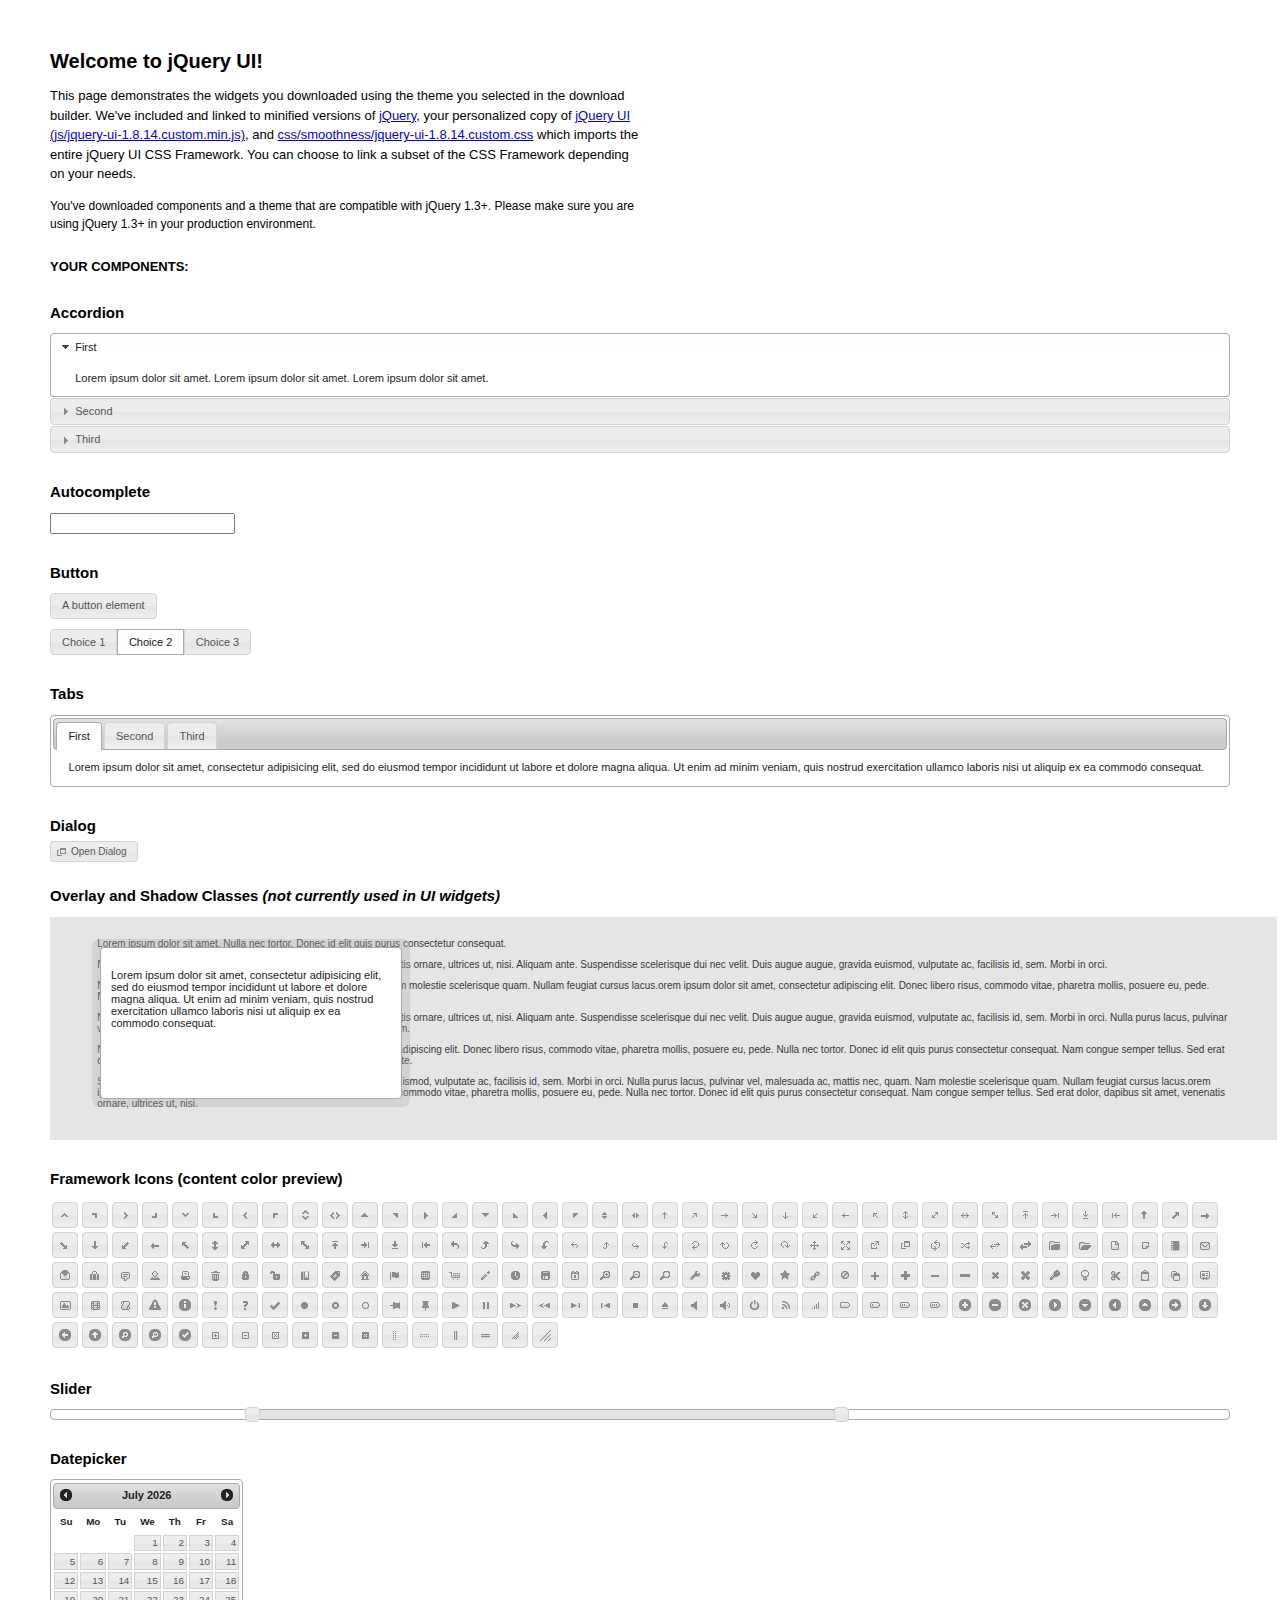
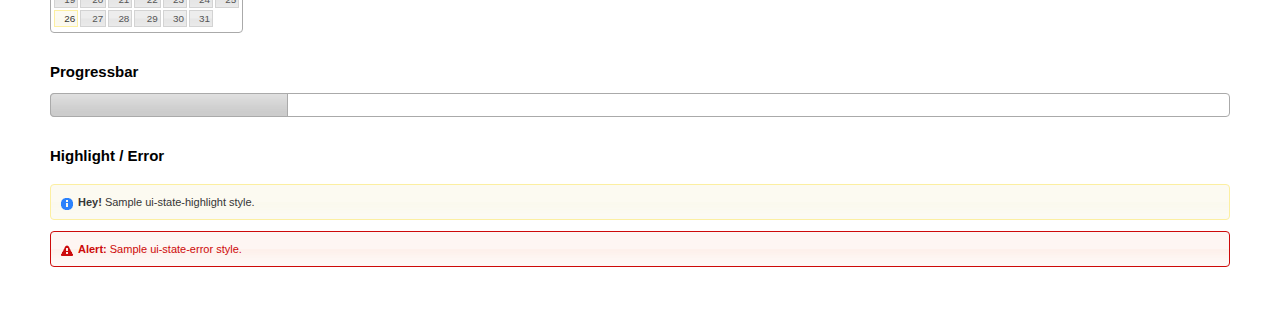
<file: static/jquery-ui/index.html>
<!DOCTYPE html>
<html>
	<head>
		<meta http-equiv="Content-Type" content="text/html; charset=iso-8859-1" />
		<title>jQuery UI Example Page</title>
		<link type="text/css" href="css/smoothness/jquery-ui-1.8.14.custom.css" rel="stylesheet" />	
		<script type="text/javascript" src="js/jquery-1.5.1.min.js"></script>
		<script type="text/javascript" src="js/jquery-ui-1.8.14.custom.min.js"></script>
		<script type="text/javascript">
			$(function(){

				// Accordion
				$("#accordion").accordion({ header: "h3" });

				//Autocomplete
				$("#autocomplete").autocomplete({
					source: ["c++", "java", "php", "coldfusion", "javascript", "asp", "ruby", "python", "c", "scala", "groovy", "haskell", "perl"]
				});

				// Button
				$("#button").button();
				$("#radioset").buttonset();

				// Tabs
				$('#tabs').tabs();
	

				// Dialog			
				$('#dialog').dialog({
					autoOpen: false,
					width: 600,
					buttons: {
						"Ok": function() { 
							$(this).dialog("close"); 
						}, 
						"Cancel": function() { 
							$(this).dialog("close"); 
						} 
					}
				});
				
				// Dialog Link
				$('#dialog_link').click(function(){
					$('#dialog').dialog('open');
					return false;
				});

				// Datepicker
				$('#datepicker').datepicker({
					inline: true
				});
				
				// Slider
				$('#slider').slider({
					range: true,
					values: [17, 67]
				});
				
				// Progressbar
				$("#progressbar").progressbar({
					value: 20 
				});
				
				//hover states on the static widgets
				$('#dialog_link, ul#icons li').hover(
					function() { $(this).addClass('ui-state-hover'); }, 
					function() { $(this).removeClass('ui-state-hover'); }
				);
				
			});
		</script>
		<style type="text/css">
			/*demo page css*/
			body{ font: 62.5% "Trebuchet MS", sans-serif; margin: 50px;}
			.demoHeaders { margin-top: 2em; }
			#dialog_link {padding: .4em 1em .4em 20px;text-decoration: none;position: relative;}
			#dialog_link span.ui-icon {margin: 0 5px 0 0;position: absolute;left: .2em;top: 50%;margin-top: -8px;}
			ul#icons {margin: 0; padding: 0;}
			ul#icons li {margin: 2px; position: relative; padding: 4px 0; cursor: pointer; float: left;  list-style: none;}
			ul#icons span.ui-icon {float: left; margin: 0 4px;}
		</style>	
	</head>
	<body>
	<h1>Welcome to jQuery UI!</h1>
	<p style="font-size: 1.3em; line-height: 1.5; margin: 1em 0; width: 50%;">This page demonstrates the widgets you downloaded using the theme you selected in the download builder. We've included and linked to minified versions of <a href="js/jquery-1.5.1.min.js">jQuery</a>, your personalized copy of <a href="js/jquery-ui-1.8.14.custom.min.js">jQuery UI (js/jquery-ui-1.8.14.custom.min.js)</a>, and <a href="css/smoothness/jquery-ui-1.8.14.custom.css">css/smoothness/jquery-ui-1.8.14.custom.css</a> which imports the entire jQuery UI CSS Framework. You can choose to link a subset of the CSS Framework depending on your needs. </p>
	<p style="font-size: 1.2em; line-height: 1.5; margin: 1em 0; width: 50%;">You've downloaded components and a theme that are compatible with jQuery 1.3+. Please make sure you are using jQuery 1.3+ in your production environment.</p>	

	<p style="font-weight: bold; margin: 2em 0 1em; font-size: 1.3em;">YOUR COMPONENTS:</p>
		
		<!-- Accordion -->
		<h2 class="demoHeaders">Accordion</h2>
		<div id="accordion">
			<div>
				<h3><a href="#">First</a></h3>
				<div>Lorem ipsum dolor sit amet. Lorem ipsum dolor sit amet. Lorem ipsum dolor sit amet.</div>
			</div>
			<div>
				<h3><a href="#">Second</a></h3>
				<div>Phasellus mattis tincidunt nibh.</div>
			</div>
			<div>
				<h3><a href="#">Third</a></h3>
				<div>Nam dui erat, auctor a, dignissim quis.</div>
			</div>
		</div>

		<!-- Autocomplete -->
		<h2 class="demoHeaders">Autocomplete</h2>
		<div>
			<input id="autocomplete" style="z-index: 100; position: relative" title="type &quot;a&quot;" />
		</div>
		

		<!-- Button -->
		<h2 class="demoHeaders">Button</h2>
		<button id="button">A button element</button>
		<form style="margin-top: 1em;">
			<div id="radioset">
				<input type="radio" id="radio1" name="radio" /><label for="radio1">Choice 1</label>
				<input type="radio" id="radio2" name="radio" checked="checked" /><label for="radio2">Choice 2</label>
				<input type="radio" id="radio3" name="radio" /><label for="radio3">Choice 3</label>
			</div>
		</form>
		
	
		<!-- Tabs -->
		<h2 class="demoHeaders">Tabs</h2>
		<div id="tabs">
			<ul>
				<li><a href="#tabs-1">First</a></li>
				<li><a href="#tabs-2">Second</a></li>
				<li><a href="#tabs-3">Third</a></li>
			</ul>
			<div id="tabs-1">Lorem ipsum dolor sit amet, consectetur adipisicing elit, sed do eiusmod tempor incididunt ut labore et dolore magna aliqua. Ut enim ad minim veniam, quis nostrud exercitation ullamco laboris nisi ut aliquip ex ea commodo consequat.</div>
			<div id="tabs-2">Phasellus mattis tincidunt nibh. Cras orci urna, blandit id, pretium vel, aliquet ornare, felis. Maecenas scelerisque sem non nisl. Fusce sed lorem in enim dictum bibendum.</div>
			<div id="tabs-3">Nam dui erat, auctor a, dignissim quis, sollicitudin eu, felis. Pellentesque nisi urna, interdum eget, sagittis et, consequat vestibulum, lacus. Mauris porttitor ullamcorper augue.</div>
		</div>
	
		<!-- Dialog NOTE: Dialog is not generated by UI in this demo so it can be visually styled in themeroller-->
		<h2 class="demoHeaders">Dialog</h2>
		<p><a href="#" id="dialog_link" class="ui-state-default ui-corner-all"><span class="ui-icon ui-icon-newwin"></span>Open Dialog</a></p>
		
		
		<h2 class="demoHeaders">Overlay and Shadow Classes <em>(not currently used in UI widgets)</em></h2>
		<div style="position: relative; width: 96%; height: 200px; padding:1% 4%; overflow:hidden;" class="fakewindowcontain">
			<p>Lorem ipsum dolor sit amet,  Nulla nec tortor. Donec id elit quis purus consectetur consequat. </p><p>Nam congue semper tellus. Sed erat dolor, dapibus sit amet, venenatis ornare, ultrices ut, nisi. Aliquam ante. Suspendisse scelerisque dui nec velit. Duis augue augue, gravida euismod, vulputate ac, facilisis id, sem. Morbi in orci. </p><p>Nulla purus lacus, pulvinar vel, malesuada ac, mattis nec, quam. Nam molestie scelerisque quam. Nullam feugiat cursus lacus.orem ipsum dolor sit amet, consectetur adipiscing elit. Donec libero risus, commodo vitae, pharetra mollis, posuere eu, pede. Nulla nec tortor. Donec id elit quis purus consectetur consequat. </p><p>Nam congue semper tellus. Sed erat dolor, dapibus sit amet, venenatis ornare, ultrices ut, nisi. Aliquam ante. Suspendisse scelerisque dui nec velit. Duis augue augue, gravida euismod, vulputate ac, facilisis id, sem. Morbi in orci. Nulla purus lacus, pulvinar vel, malesuada ac, mattis nec, quam. Nam molestie scelerisque quam. </p><p>Nullam feugiat cursus lacus.orem ipsum dolor sit amet, consectetur adipiscing elit. Donec libero risus, commodo vitae, pharetra mollis, posuere eu, pede. Nulla nec tortor. Donec id elit quis purus consectetur consequat. Nam congue semper tellus. Sed erat dolor, dapibus sit amet, venenatis ornare, ultrices ut, nisi. Aliquam ante. </p><p>Suspendisse scelerisque dui nec velit. Duis augue augue, gravida euismod, vulputate ac, facilisis id, sem. Morbi in orci. Nulla purus lacus, pulvinar vel, malesuada ac, mattis nec, quam. Nam molestie scelerisque quam. Nullam feugiat cursus lacus.orem ipsum dolor sit amet, consectetur adipiscing elit. Donec libero risus, commodo vitae, pharetra mollis, posuere eu, pede. Nulla nec tortor. Donec id elit quis purus consectetur consequat. Nam congue semper tellus. Sed erat dolor, dapibus sit amet, venenatis ornare, ultrices ut, nisi. </p>
			
			<!-- ui-dialog -->
			<div class="ui-overlay"><div class="ui-widget-overlay"></div><div class="ui-widget-shadow ui-corner-all" style="width: 302px; height: 152px; position: absolute; left: 50px; top: 30px;"></div></div>
			<div style="position: absolute; width: 280px; height: 130px;left: 50px; top: 30px; padding: 10px;" class="ui-widget ui-widget-content ui-corner-all">
				<div class="ui-dialog-content ui-widget-content" style="background: none; border: 0;">
					<p>Lorem ipsum dolor sit amet, consectetur adipisicing elit, sed do eiusmod tempor incididunt ut labore et dolore magna aliqua. Ut enim ad minim veniam, quis nostrud exercitation ullamco laboris nisi ut aliquip ex ea commodo consequat.</p>
				</div>
			</div>
		
		</div>

		
		<!-- ui-dialog -->
		<div id="dialog" title="Dialog Title">
			<p>Lorem ipsum dolor sit amet, consectetur adipisicing elit, sed do eiusmod tempor incididunt ut labore et dolore magna aliqua. Ut enim ad minim veniam, quis nostrud exercitation ullamco laboris nisi ut aliquip ex ea commodo consequat.</p>
		</div>
			
				
				
		<h2 class="demoHeaders">Framework Icons (content color preview)</h2>
		<ul id="icons" class="ui-widget ui-helper-clearfix">
		
		<li class="ui-state-default ui-corner-all" title=".ui-icon-carat-1-n"><span class="ui-icon ui-icon-carat-1-n"></span></li>
		<li class="ui-state-default ui-corner-all" title=".ui-icon-carat-1-ne"><span class="ui-icon ui-icon-carat-1-ne"></span></li>
		<li class="ui-state-default ui-corner-all" title=".ui-icon-carat-1-e"><span class="ui-icon ui-icon-carat-1-e"></span></li>
		
		<li class="ui-state-default ui-corner-all" title=".ui-icon-carat-1-se"><span class="ui-icon ui-icon-carat-1-se"></span></li>
		<li class="ui-state-default ui-corner-all" title=".ui-icon-carat-1-s"><span class="ui-icon ui-icon-carat-1-s"></span></li>
		<li class="ui-state-default ui-corner-all" title=".ui-icon-carat-1-sw"><span class="ui-icon ui-icon-carat-1-sw"></span></li>
		<li class="ui-state-default ui-corner-all" title=".ui-icon-carat-1-w"><span class="ui-icon ui-icon-carat-1-w"></span></li>
		<li class="ui-state-default ui-corner-all" title=".ui-icon-carat-1-nw"><span class="ui-icon ui-icon-carat-1-nw"></span></li>
		<li class="ui-state-default ui-corner-all" title=".ui-icon-carat-2-n-s"><span class="ui-icon ui-icon-carat-2-n-s"></span></li>
		<li class="ui-state-default ui-corner-all" title=".ui-icon-carat-2-e-w"><span class="ui-icon ui-icon-carat-2-e-w"></span></li>
		<li class="ui-state-default ui-corner-all" title=".ui-icon-triangle-1-n"><span class="ui-icon ui-icon-triangle-1-n"></span></li>
		<li class="ui-state-default ui-corner-all" title=".ui-icon-triangle-1-ne"><span class="ui-icon ui-icon-triangle-1-ne"></span></li>
		
		<li class="ui-state-default ui-corner-all" title=".ui-icon-triangle-1-e"><span class="ui-icon ui-icon-triangle-1-e"></span></li>
		<li class="ui-state-default ui-corner-all" title=".ui-icon-triangle-1-se"><span class="ui-icon ui-icon-triangle-1-se"></span></li>
		<li class="ui-state-default ui-corner-all" title=".ui-icon-triangle-1-s"><span class="ui-icon ui-icon-triangle-1-s"></span></li>
		<li class="ui-state-default ui-corner-all" title=".ui-icon-triangle-1-sw"><span class="ui-icon ui-icon-triangle-1-sw"></span></li>
		<li class="ui-state-default ui-corner-all" title=".ui-icon-triangle-1-w"><span class="ui-icon ui-icon-triangle-1-w"></span></li>
		<li class="ui-state-default ui-corner-all" title=".ui-icon-triangle-1-nw"><span class="ui-icon ui-icon-triangle-1-nw"></span></li>
		<li class="ui-state-default ui-corner-all" title=".ui-icon-triangle-2-n-s"><span class="ui-icon ui-icon-triangle-2-n-s"></span></li>
		<li class="ui-state-default ui-corner-all" title=".ui-icon-triangle-2-e-w"><span class="ui-icon ui-icon-triangle-2-e-w"></span></li>
		<li class="ui-state-default ui-corner-all" title=".ui-icon-arrow-1-n"><span class="ui-icon ui-icon-arrow-1-n"></span></li>
		
		<li class="ui-state-default ui-corner-all" title=".ui-icon-arrow-1-ne"><span class="ui-icon ui-icon-arrow-1-ne"></span></li>
		<li class="ui-state-default ui-corner-all" title=".ui-icon-arrow-1-e"><span class="ui-icon ui-icon-arrow-1-e"></span></li>
		<li class="ui-state-default ui-corner-all" title=".ui-icon-arrow-1-se"><span class="ui-icon ui-icon-arrow-1-se"></span></li>
		<li class="ui-state-default ui-corner-all" title=".ui-icon-arrow-1-s"><span class="ui-icon ui-icon-arrow-1-s"></span></li>
		<li class="ui-state-default ui-corner-all" title=".ui-icon-arrow-1-sw"><span class="ui-icon ui-icon-arrow-1-sw"></span></li>
		<li class="ui-state-default ui-corner-all" title=".ui-icon-arrow-1-w"><span class="ui-icon ui-icon-arrow-1-w"></span></li>
		<li class="ui-state-default ui-corner-all" title=".ui-icon-arrow-1-nw"><span class="ui-icon ui-icon-arrow-1-nw"></span></li>
		<li class="ui-state-default ui-corner-all" title=".ui-icon-arrow-2-n-s"><span class="ui-icon ui-icon-arrow-2-n-s"></span></li>
		<li class="ui-state-default ui-corner-all" title=".ui-icon-arrow-2-ne-sw"><span class="ui-icon ui-icon-arrow-2-ne-sw"></span></li>
		
		<li class="ui-state-default ui-corner-all" title=".ui-icon-arrow-2-e-w"><span class="ui-icon ui-icon-arrow-2-e-w"></span></li>
		<li class="ui-state-default ui-corner-all" title=".ui-icon-arrow-2-se-nw"><span class="ui-icon ui-icon-arrow-2-se-nw"></span></li>
		<li class="ui-state-default ui-corner-all" title=".ui-icon-arrowstop-1-n"><span class="ui-icon ui-icon-arrowstop-1-n"></span></li>
		<li class="ui-state-default ui-corner-all" title=".ui-icon-arrowstop-1-e"><span class="ui-icon ui-icon-arrowstop-1-e"></span></li>
		<li class="ui-state-default ui-corner-all" title=".ui-icon-arrowstop-1-s"><span class="ui-icon ui-icon-arrowstop-1-s"></span></li>
		<li class="ui-state-default ui-corner-all" title=".ui-icon-arrowstop-1-w"><span class="ui-icon ui-icon-arrowstop-1-w"></span></li>
		<li class="ui-state-default ui-corner-all" title=".ui-icon-arrowthick-1-n"><span class="ui-icon ui-icon-arrowthick-1-n"></span></li>
		<li class="ui-state-default ui-corner-all" title=".ui-icon-arrowthick-1-ne"><span class="ui-icon ui-icon-arrowthick-1-ne"></span></li>
		<li class="ui-state-default ui-corner-all" title=".ui-icon-arrowthick-1-e"><span class="ui-icon ui-icon-arrowthick-1-e"></span></li>
		
		<li class="ui-state-default ui-corner-all" title=".ui-icon-arrowthick-1-se"><span class="ui-icon ui-icon-arrowthick-1-se"></span></li>
		<li class="ui-state-default ui-corner-all" title=".ui-icon-arrowthick-1-s"><span class="ui-icon ui-icon-arrowthick-1-s"></span></li>
		<li class="ui-state-default ui-corner-all" title=".ui-icon-arrowthick-1-sw"><span class="ui-icon ui-icon-arrowthick-1-sw"></span></li>
		<li class="ui-state-default ui-corner-all" title=".ui-icon-arrowthick-1-w"><span class="ui-icon ui-icon-arrowthick-1-w"></span></li>
		<li class="ui-state-default ui-corner-all" title=".ui-icon-arrowthick-1-nw"><span class="ui-icon ui-icon-arrowthick-1-nw"></span></li>
		<li class="ui-state-default ui-corner-all" title=".ui-icon-arrowthick-2-n-s"><span class="ui-icon ui-icon-arrowthick-2-n-s"></span></li>
		<li class="ui-state-default ui-corner-all" title=".ui-icon-arrowthick-2-ne-sw"><span class="ui-icon ui-icon-arrowthick-2-ne-sw"></span></li>
		<li class="ui-state-default ui-corner-all" title=".ui-icon-arrowthick-2-e-w"><span class="ui-icon ui-icon-arrowthick-2-e-w"></span></li>
		<li class="ui-state-default ui-corner-all" title=".ui-icon-arrowthick-2-se-nw"><span class="ui-icon ui-icon-arrowthick-2-se-nw"></span></li>
		
		<li class="ui-state-default ui-corner-all" title=".ui-icon-arrowthickstop-1-n"><span class="ui-icon ui-icon-arrowthickstop-1-n"></span></li>
		<li class="ui-state-default ui-corner-all" title=".ui-icon-arrowthickstop-1-e"><span class="ui-icon ui-icon-arrowthickstop-1-e"></span></li>
		<li class="ui-state-default ui-corner-all" title=".ui-icon-arrowthickstop-1-s"><span class="ui-icon ui-icon-arrowthickstop-1-s"></span></li>
		<li class="ui-state-default ui-corner-all" title=".ui-icon-arrowthickstop-1-w"><span class="ui-icon ui-icon-arrowthickstop-1-w"></span></li>
		<li class="ui-state-default ui-corner-all" title=".ui-icon-arrowreturnthick-1-w"><span class="ui-icon ui-icon-arrowreturnthick-1-w"></span></li>
		<li class="ui-state-default ui-corner-all" title=".ui-icon-arrowreturnthick-1-n"><span class="ui-icon ui-icon-arrowreturnthick-1-n"></span></li>
		<li class="ui-state-default ui-corner-all" title=".ui-icon-arrowreturnthick-1-e"><span class="ui-icon ui-icon-arrowreturnthick-1-e"></span></li>
		<li class="ui-state-default ui-corner-all" title=".ui-icon-arrowreturnthick-1-s"><span class="ui-icon ui-icon-arrowreturnthick-1-s"></span></li>
		<li class="ui-state-default ui-corner-all" title=".ui-icon-arrowreturn-1-w"><span class="ui-icon ui-icon-arrowreturn-1-w"></span></li>
		
		<li class="ui-state-default ui-corner-all" title=".ui-icon-arrowreturn-1-n"><span class="ui-icon ui-icon-arrowreturn-1-n"></span></li>
		<li class="ui-state-default ui-corner-all" title=".ui-icon-arrowreturn-1-e"><span class="ui-icon ui-icon-arrowreturn-1-e"></span></li>
		<li class="ui-state-default ui-corner-all" title=".ui-icon-arrowreturn-1-s"><span class="ui-icon ui-icon-arrowreturn-1-s"></span></li>
		<li class="ui-state-default ui-corner-all" title=".ui-icon-arrowrefresh-1-w"><span class="ui-icon ui-icon-arrowrefresh-1-w"></span></li>
		<li class="ui-state-default ui-corner-all" title=".ui-icon-arrowrefresh-1-n"><span class="ui-icon ui-icon-arrowrefresh-1-n"></span></li>
		<li class="ui-state-default ui-corner-all" title=".ui-icon-arrowrefresh-1-e"><span class="ui-icon ui-icon-arrowrefresh-1-e"></span></li>
		<li class="ui-state-default ui-corner-all" title=".ui-icon-arrowrefresh-1-s"><span class="ui-icon ui-icon-arrowrefresh-1-s"></span></li>
		<li class="ui-state-default ui-corner-all" title=".ui-icon-arrow-4"><span class="ui-icon ui-icon-arrow-4"></span></li>
		<li class="ui-state-default ui-corner-all" title=".ui-icon-arrow-4-diag"><span class="ui-icon ui-icon-arrow-4-diag"></span></li>
		
		<li class="ui-state-default ui-corner-all" title=".ui-icon-extlink"><span class="ui-icon ui-icon-extlink"></span></li>
		<li class="ui-state-default ui-corner-all" title=".ui-icon-newwin"><span class="ui-icon ui-icon-newwin"></span></li>
		<li class="ui-state-default ui-corner-all" title=".ui-icon-refresh"><span class="ui-icon ui-icon-refresh"></span></li>
		<li class="ui-state-default ui-corner-all" title=".ui-icon-shuffle"><span class="ui-icon ui-icon-shuffle"></span></li>
		<li class="ui-state-default ui-corner-all" title=".ui-icon-transfer-e-w"><span class="ui-icon ui-icon-transfer-e-w"></span></li>
		<li class="ui-state-default ui-corner-all" title=".ui-icon-transferthick-e-w"><span class="ui-icon ui-icon-transferthick-e-w"></span></li>
		<li class="ui-state-default ui-corner-all" title=".ui-icon-folder-collapsed"><span class="ui-icon ui-icon-folder-collapsed"></span></li>
		<li class="ui-state-default ui-corner-all" title=".ui-icon-folder-open"><span class="ui-icon ui-icon-folder-open"></span></li>
		<li class="ui-state-default ui-corner-all" title=".ui-icon-document"><span class="ui-icon ui-icon-document"></span></li>
		
		<li class="ui-state-default ui-corner-all" title=".ui-icon-document-b"><span class="ui-icon ui-icon-document-b"></span></li>
		<li class="ui-state-default ui-corner-all" title=".ui-icon-note"><span class="ui-icon ui-icon-note"></span></li>
		<li class="ui-state-default ui-corner-all" title=".ui-icon-mail-closed"><span class="ui-icon ui-icon-mail-closed"></span></li>
		<li class="ui-state-default ui-corner-all" title=".ui-icon-mail-open"><span class="ui-icon ui-icon-mail-open"></span></li>
		<li class="ui-state-default ui-corner-all" title=".ui-icon-suitcase"><span class="ui-icon ui-icon-suitcase"></span></li>
		<li class="ui-state-default ui-corner-all" title=".ui-icon-comment"><span class="ui-icon ui-icon-comment"></span></li>
		<li class="ui-state-default ui-corner-all" title=".ui-icon-person"><span class="ui-icon ui-icon-person"></span></li>
		<li class="ui-state-default ui-corner-all" title=".ui-icon-print"><span class="ui-icon ui-icon-print"></span></li>
		<li class="ui-state-default ui-corner-all" title=".ui-icon-trash"><span class="ui-icon ui-icon-trash"></span></li>
		
		<li class="ui-state-default ui-corner-all" title=".ui-icon-locked"><span class="ui-icon ui-icon-locked"></span></li>
		<li class="ui-state-default ui-corner-all" title=".ui-icon-unlocked"><span class="ui-icon ui-icon-unlocked"></span></li>
		<li class="ui-state-default ui-corner-all" title=".ui-icon-bookmark"><span class="ui-icon ui-icon-bookmark"></span></li>
		<li class="ui-state-default ui-corner-all" title=".ui-icon-tag"><span class="ui-icon ui-icon-tag"></span></li>
		<li class="ui-state-default ui-corner-all" title=".ui-icon-home"><span class="ui-icon ui-icon-home"></span></li>
		<li class="ui-state-default ui-corner-all" title=".ui-icon-flag"><span class="ui-icon ui-icon-flag"></span></li>
		<li class="ui-state-default ui-corner-all" title=".ui-icon-calculator"><span class="ui-icon ui-icon-calculator"></span></li>
		<li class="ui-state-default ui-corner-all" title=".ui-icon-cart"><span class="ui-icon ui-icon-cart"></span></li>
		<li class="ui-state-default ui-corner-all" title=".ui-icon-pencil"><span class="ui-icon ui-icon-pencil"></span></li>
		
		<li class="ui-state-default ui-corner-all" title=".ui-icon-clock"><span class="ui-icon ui-icon-clock"></span></li>
		<li class="ui-state-default ui-corner-all" title=".ui-icon-disk"><span class="ui-icon ui-icon-disk"></span></li>
		<li class="ui-state-default ui-corner-all" title=".ui-icon-calendar"><span class="ui-icon ui-icon-calendar"></span></li>
		<li class="ui-state-default ui-corner-all" title=".ui-icon-zoomin"><span class="ui-icon ui-icon-zoomin"></span></li>
		<li class="ui-state-default ui-corner-all" title=".ui-icon-zoomout"><span class="ui-icon ui-icon-zoomout"></span></li>
		<li class="ui-state-default ui-corner-all" title=".ui-icon-search"><span class="ui-icon ui-icon-search"></span></li>
		<li class="ui-state-default ui-corner-all" title=".ui-icon-wrench"><span class="ui-icon ui-icon-wrench"></span></li>
		<li class="ui-state-default ui-corner-all" title=".ui-icon-gear"><span class="ui-icon ui-icon-gear"></span></li>
		<li class="ui-state-default ui-corner-all" title=".ui-icon-heart"><span class="ui-icon ui-icon-heart"></span></li>
		
		<li class="ui-state-default ui-corner-all" title=".ui-icon-star"><span class="ui-icon ui-icon-star"></span></li>
		<li class="ui-state-default ui-corner-all" title=".ui-icon-link"><span class="ui-icon ui-icon-link"></span></li>
		<li class="ui-state-default ui-corner-all" title=".ui-icon-cancel"><span class="ui-icon ui-icon-cancel"></span></li>
		<li class="ui-state-default ui-corner-all" title=".ui-icon-plus"><span class="ui-icon ui-icon-plus"></span></li>
		<li class="ui-state-default ui-corner-all" title=".ui-icon-plusthick"><span class="ui-icon ui-icon-plusthick"></span></li>
		<li class="ui-state-default ui-corner-all" title=".ui-icon-minus"><span class="ui-icon ui-icon-minus"></span></li>
		<li class="ui-state-default ui-corner-all" title=".ui-icon-minusthick"><span class="ui-icon ui-icon-minusthick"></span></li>
		<li class="ui-state-default ui-corner-all" title=".ui-icon-close"><span class="ui-icon ui-icon-close"></span></li>
		<li class="ui-state-default ui-corner-all" title=".ui-icon-closethick"><span class="ui-icon ui-icon-closethick"></span></li>
		
		<li class="ui-state-default ui-corner-all" title=".ui-icon-key"><span class="ui-icon ui-icon-key"></span></li>
		<li class="ui-state-default ui-corner-all" title=".ui-icon-lightbulb"><span class="ui-icon ui-icon-lightbulb"></span></li>
		<li class="ui-state-default ui-corner-all" title=".ui-icon-scissors"><span class="ui-icon ui-icon-scissors"></span></li>
		<li class="ui-state-default ui-corner-all" title=".ui-icon-clipboard"><span class="ui-icon ui-icon-clipboard"></span></li>
		<li class="ui-state-default ui-corner-all" title=".ui-icon-copy"><span class="ui-icon ui-icon-copy"></span></li>
		<li class="ui-state-default ui-corner-all" title=".ui-icon-contact"><span class="ui-icon ui-icon-contact"></span></li>
		<li class="ui-state-default ui-corner-all" title=".ui-icon-image"><span class="ui-icon ui-icon-image"></span></li>
		<li class="ui-state-default ui-corner-all" title=".ui-icon-video"><span class="ui-icon ui-icon-video"></span></li>
		<li class="ui-state-default ui-corner-all" title=".ui-icon-script"><span class="ui-icon ui-icon-script"></span></li>
		<li class="ui-state-default ui-corner-all" title=".ui-icon-alert"><span class="ui-icon ui-icon-alert"></span></li>
		
		<li class="ui-state-default ui-corner-all" title=".ui-icon-info"><span class="ui-icon ui-icon-info"></span></li>
		<li class="ui-state-default ui-corner-all" title=".ui-icon-notice"><span class="ui-icon ui-icon-notice"></span></li>
		<li class="ui-state-default ui-corner-all" title=".ui-icon-help"><span class="ui-icon ui-icon-help"></span></li>
		<li class="ui-state-default ui-corner-all" title=".ui-icon-check"><span class="ui-icon ui-icon-check"></span></li>
		<li class="ui-state-default ui-corner-all" title=".ui-icon-bullet"><span class="ui-icon ui-icon-bullet"></span></li>
		<li class="ui-state-default ui-corner-all" title=".ui-icon-radio-off"><span class="ui-icon ui-icon-radio-off"></span></li>
		<li class="ui-state-default ui-corner-all" title=".ui-icon-radio-on"><span class="ui-icon ui-icon-radio-on"></span></li>
		<li class="ui-state-default ui-corner-all" title=".ui-icon-pin-w"><span class="ui-icon ui-icon-pin-w"></span></li>
		<li class="ui-state-default ui-corner-all" title=".ui-icon-pin-s"><span class="ui-icon ui-icon-pin-s"></span></li>
		<li class="ui-state-default ui-corner-all" title=".ui-icon-play"><span class="ui-icon ui-icon-play"></span></li>
		<li class="ui-state-default ui-corner-all" title=".ui-icon-pause"><span class="ui-icon ui-icon-pause"></span></li>
		
		<li class="ui-state-default ui-corner-all" title=".ui-icon-seek-next"><span class="ui-icon ui-icon-seek-next"></span></li>
		<li class="ui-state-default ui-corner-all" title=".ui-icon-seek-prev"><span class="ui-icon ui-icon-seek-prev"></span></li>
		<li class="ui-state-default ui-corner-all" title=".ui-icon-seek-end"><span class="ui-icon ui-icon-seek-end"></span></li>
		<li class="ui-state-default ui-corner-all" title=".ui-icon-seek-first"><span class="ui-icon ui-icon-seek-first"></span></li>
		<li class="ui-state-default ui-corner-all" title=".ui-icon-stop"><span class="ui-icon ui-icon-stop"></span></li>
		<li class="ui-state-default ui-corner-all" title=".ui-icon-eject"><span class="ui-icon ui-icon-eject"></span></li>
		<li class="ui-state-default ui-corner-all" title=".ui-icon-volume-off"><span class="ui-icon ui-icon-volume-off"></span></li>
		<li class="ui-state-default ui-corner-all" title=".ui-icon-volume-on"><span class="ui-icon ui-icon-volume-on"></span></li>
		<li class="ui-state-default ui-corner-all" title=".ui-icon-power"><span class="ui-icon ui-icon-power"></span></li>
		
		<li class="ui-state-default ui-corner-all" title=".ui-icon-signal-diag"><span class="ui-icon ui-icon-signal-diag"></span></li>
		<li class="ui-state-default ui-corner-all" title=".ui-icon-signal"><span class="ui-icon ui-icon-signal"></span></li>
		<li class="ui-state-default ui-corner-all" title=".ui-icon-battery-0"><span class="ui-icon ui-icon-battery-0"></span></li>
		<li class="ui-state-default ui-corner-all" title=".ui-icon-battery-1"><span class="ui-icon ui-icon-battery-1"></span></li>
		<li class="ui-state-default ui-corner-all" title=".ui-icon-battery-2"><span class="ui-icon ui-icon-battery-2"></span></li>
		<li class="ui-state-default ui-corner-all" title=".ui-icon-battery-3"><span class="ui-icon ui-icon-battery-3"></span></li>
		<li class="ui-state-default ui-corner-all" title=".ui-icon-circle-plus"><span class="ui-icon ui-icon-circle-plus"></span></li>
		<li class="ui-state-default ui-corner-all" title=".ui-icon-circle-minus"><span class="ui-icon ui-icon-circle-minus"></span></li>
		<li class="ui-state-default ui-corner-all" title=".ui-icon-circle-close"><span class="ui-icon ui-icon-circle-close"></span></li>
		
		<li class="ui-state-default ui-corner-all" title=".ui-icon-circle-triangle-e"><span class="ui-icon ui-icon-circle-triangle-e"></span></li>
		<li class="ui-state-default ui-corner-all" title=".ui-icon-circle-triangle-s"><span class="ui-icon ui-icon-circle-triangle-s"></span></li>
		<li class="ui-state-default ui-corner-all" title=".ui-icon-circle-triangle-w"><span class="ui-icon ui-icon-circle-triangle-w"></span></li>
		<li class="ui-state-default ui-corner-all" title=".ui-icon-circle-triangle-n"><span class="ui-icon ui-icon-circle-triangle-n"></span></li>
		<li class="ui-state-default ui-corner-all" title=".ui-icon-circle-arrow-e"><span class="ui-icon ui-icon-circle-arrow-e"></span></li>
		<li class="ui-state-default ui-corner-all" title=".ui-icon-circle-arrow-s"><span class="ui-icon ui-icon-circle-arrow-s"></span></li>
		<li class="ui-state-default ui-corner-all" title=".ui-icon-circle-arrow-w"><span class="ui-icon ui-icon-circle-arrow-w"></span></li>
		<li class="ui-state-default ui-corner-all" title=".ui-icon-circle-arrow-n"><span class="ui-icon ui-icon-circle-arrow-n"></span></li>
		<li class="ui-state-default ui-corner-all" title=".ui-icon-circle-zoomin"><span class="ui-icon ui-icon-circle-zoomin"></span></li>
		
		<li class="ui-state-default ui-corner-all" title=".ui-icon-circle-zoomout"><span class="ui-icon ui-icon-circle-zoomout"></span></li>
		<li class="ui-state-default ui-corner-all" title=".ui-icon-circle-check"><span class="ui-icon ui-icon-circle-check"></span></li>
		<li class="ui-state-default ui-corner-all" title=".ui-icon-circlesmall-plus"><span class="ui-icon ui-icon-circlesmall-plus"></span></li>
		<li class="ui-state-default ui-corner-all" title=".ui-icon-circlesmall-minus"><span class="ui-icon ui-icon-circlesmall-minus"></span></li>
		<li class="ui-state-default ui-corner-all" title=".ui-icon-circlesmall-close"><span class="ui-icon ui-icon-circlesmall-close"></span></li>
		<li class="ui-state-default ui-corner-all" title=".ui-icon-squaresmall-plus"><span class="ui-icon ui-icon-squaresmall-plus"></span></li>
		<li class="ui-state-default ui-corner-all" title=".ui-icon-squaresmall-minus"><span class="ui-icon ui-icon-squaresmall-minus"></span></li>
		<li class="ui-state-default ui-corner-all" title=".ui-icon-squaresmall-close"><span class="ui-icon ui-icon-squaresmall-close"></span></li>
		<li class="ui-state-default ui-corner-all" title=".ui-icon-grip-dotted-vertical"><span class="ui-icon ui-icon-grip-dotted-vertical"></span></li>
		
		<li class="ui-state-default ui-corner-all" title=".ui-icon-grip-dotted-horizontal"><span class="ui-icon ui-icon-grip-dotted-horizontal"></span></li>
		<li class="ui-state-default ui-corner-all" title=".ui-icon-grip-solid-vertical"><span class="ui-icon ui-icon-grip-solid-vertical"></span></li>
		<li class="ui-state-default ui-corner-all" title=".ui-icon-grip-solid-horizontal"><span class="ui-icon ui-icon-grip-solid-horizontal"></span></li>
		<li class="ui-state-default ui-corner-all" title=".ui-icon-gripsmall-diagonal-se"><span class="ui-icon ui-icon-gripsmall-diagonal-se"></span></li>
		<li class="ui-state-default ui-corner-all" title=".ui-icon-grip-diagonal-se"><span class="ui-icon ui-icon-grip-diagonal-se"></span></li>
		</ul>

	
		<!-- Slider -->
		<h2 class="demoHeaders">Slider</h2>
		<div id="slider"></div>
	
		<!-- Datepicker -->
		<h2 class="demoHeaders">Datepicker</h2>
		<div id="datepicker"></div>
	
		<!-- Progressbar -->
		<h2 class="demoHeaders">Progressbar</h2>	
		<div id="progressbar"></div>
			
		<!-- Highlight / Error -->
		<h2 class="demoHeaders">Highlight / Error</h2>
		<div class="ui-widget">
			<div class="ui-state-highlight ui-corner-all" style="margin-top: 20px; padding: 0 .7em;"> 
				<p><span class="ui-icon ui-icon-info" style="float: left; margin-right: .3em;"></span>
				<strong>Hey!</strong> Sample ui-state-highlight style.</p>
			</div>
		</div>
		<br/>
		<div class="ui-widget">
			<div class="ui-state-error ui-corner-all" style="padding: 0 .7em;"> 
				<p><span class="ui-icon ui-icon-alert" style="float: left; margin-right: .3em;"></span> 
				<strong>Alert:</strong> Sample ui-state-error style.</p>
			</div>
		</div>

	</body>
</html>
</file>
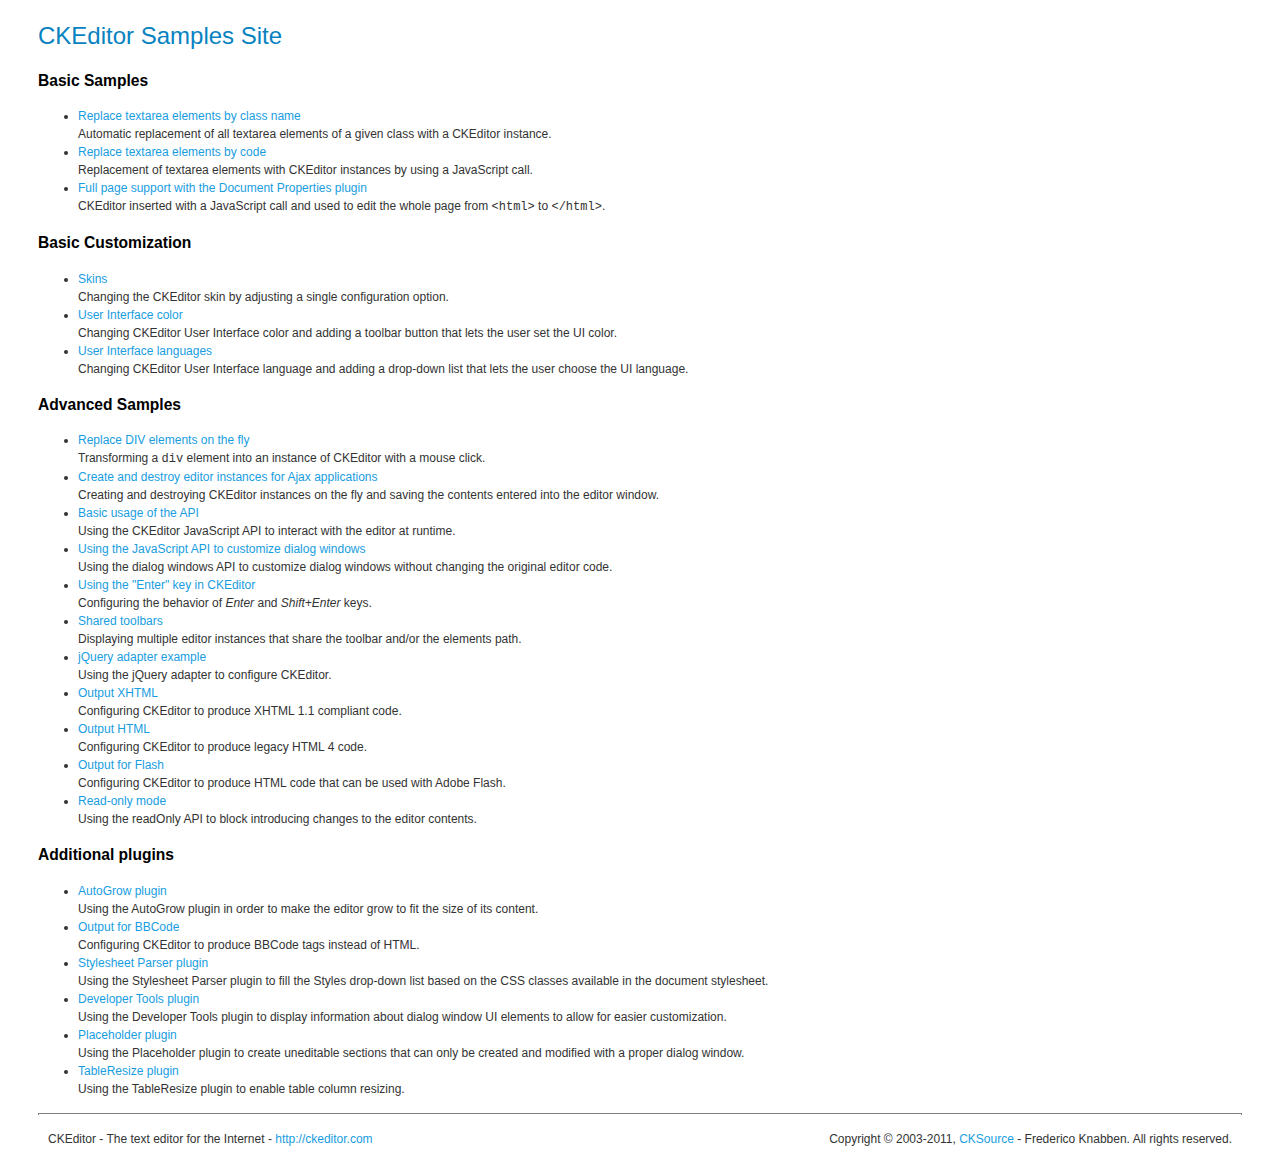
<file: static/ckeditor/_samples/index.html>
<!DOCTYPE html PUBLIC "-//W3C//DTD XHTML 1.0 Transitional//EN" "http://www.w3.org/TR/xhtml1/DTD/xhtml1-transitional.dtd">
<!--
Copyright (c) 2003-2011, CKSource - Frederico Knabben. All rights reserved.
For licensing, see LICENSE.html or http://ckeditor.com/license
-->
<html xmlns="http://www.w3.org/1999/xhtml">
<head>
	<title>CKEditor Samples</title>
	<meta content="text/html; charset=utf-8" http-equiv="content-type" />
	<link type="text/css" rel="stylesheet" href="sample.css" />
</head>
<body>
	<h1 class="samples">
		CKEditor Samples Site
	</h1>
	<h2 class="samples">
		Basic Samples
	</h2>
	<ul class="samples">
		<li>
			<a class="samples" href="replacebyclass.html">Replace textarea elements by class name</a><br />
			Automatic replacement of all textarea elements of a given class with a CKEditor instance.
		</li>
		<li><a class="samples" href="replacebycode.html">Replace textarea elements by code</a><br />
			Replacement of textarea elements with CKEditor instances by using a JavaScript call.
		</li>
		<li><a class="samples" href="fullpage.html">Full page support with the Document Properties plugin</a><br />
			CKEditor inserted with a JavaScript call and used to edit the whole page from <code>&lt;html&gt;</code> to <code>&lt;/html&gt;</code>.
		</li>
	</ul>
	<h2 class="samples">
		Basic Customization
	</h2>
	<ul class="samples">
		<li><a class="samples" href="skins.html">Skins</a><br />
			Changing the CKEditor skin by adjusting a single configuration option.
		</li>
		<li><a class="samples" href="ui_color.html">User Interface color</a><br />
			Changing CKEditor User Interface color and adding a toolbar button that lets the user set the UI color.
		</li>
		<li><a class="samples" href="ui_languages.html">User Interface languages</a><br />
			Changing CKEditor User Interface language and adding a drop-down list that lets the user choose the UI language.
		</li>
	</ul>
	<h2 class="samples">
		Advanced Samples
	</h2>
	<ul class="samples">
		<li><a class="samples" href="divreplace.html">Replace DIV elements on the fly</a><br />
			Transforming a <code>div</code> element into an instance of CKEditor with a mouse click.
		</li>
		<li><a class="samples" href="ajax.html">Create and destroy editor instances for Ajax applications</a><br />
			Creating and destroying CKEditor instances on the fly and saving the contents entered into the editor window.
		</li>
		<li><a class="samples" href="api.html">Basic usage of the API</a><br />
			Using the CKEditor JavaScript API to interact with the editor at runtime.
		</li>
		<li><a class="samples" href="api_dialog.html">Using the JavaScript API to customize dialog windows</a><br />
			Using the dialog windows API to customize dialog windows without changing the original editor code.
		</li>
		<li><a class="samples" href="enterkey.html">Using the "Enter" key in CKEditor</a><br />
			 Configuring the behavior of <em>Enter</em> and <em>Shift+Enter</em> keys.
		</li>
		<li><a class="samples" href="sharedspaces.html">Shared toolbars</a><br />
			Displaying multiple editor instances that share the toolbar and/or the elements path.
		</li>
		<li><a class="samples" href="jqueryadapter.html">jQuery adapter example</a><br />
			Using the jQuery adapter to configure CKEditor.
		</li>
		<li><a class="samples" href="output_xhtml.html">Output XHTML</a><br />
			Configuring CKEditor to produce XHTML 1.1 compliant code.
		</li>
		<li><a class="samples" href="output_html.html">Output HTML</a><br />
			Configuring CKEditor to produce legacy HTML 4 code.
		</li>
		<li><a class="samples" href="output_for_flash.html">Output for Flash</a><br />
			Configuring CKEditor to produce HTML code that can be used with Adobe Flash.
		</li>
		<li><a class="samples" href="readonly.html">Read-only mode</a><br />
			Using the readOnly API to block introducing changes to the editor contents.
		</li>
	</ul>
	<h2 class="samples">
		Additional plugins
	</h2>
	<ul class="samples">
		<li><a class="samples" href="autogrow.html">AutoGrow plugin</a><br />
			Using the AutoGrow plugin in order to make the editor grow to fit the size of its content.
		</li>
		<li><a class="samples" href="bbcode.html">Output for BBCode</a><br />
			Configuring CKEditor to produce BBCode tags instead of HTML.
		</li>
		<li><a class="samples" href="stylesheetparser.html">Stylesheet Parser plugin</a><br />
			Using the Stylesheet Parser plugin to fill the Styles drop-down list based on the CSS classes available in the document stylesheet.
		</li>
		<li><a class="samples" href="devtools.html">Developer Tools plugin</a><br />
			Using the Developer Tools plugin to display information about dialog window UI elements to allow for easier customization.
		</li>
		<li><a class="samples" href="placeholder.html">Placeholder plugin</a><br />
			Using the Placeholder plugin to create uneditable sections that can only be created and modified with a proper dialog window.
		</li>
		<li><a class="samples" href="tableresize.html">TableResize plugin</a><br />
			Using the TableResize plugin to enable table column resizing.
		</li>
	</ul>
	<div id="footer">
		<hr />
		<p>
			CKEditor - The text editor for the Internet - <a class="samples" href="http://ckeditor.com/">http://ckeditor.com</a>
		</p>
		<p id="copy">
			Copyright &copy; 2003-2011, <a class="samples" href="http://cksource.com/">CKSource</a> - Frederico Knabben. All rights reserved.
		</p>
	</div>
</body>
</html>
</file>
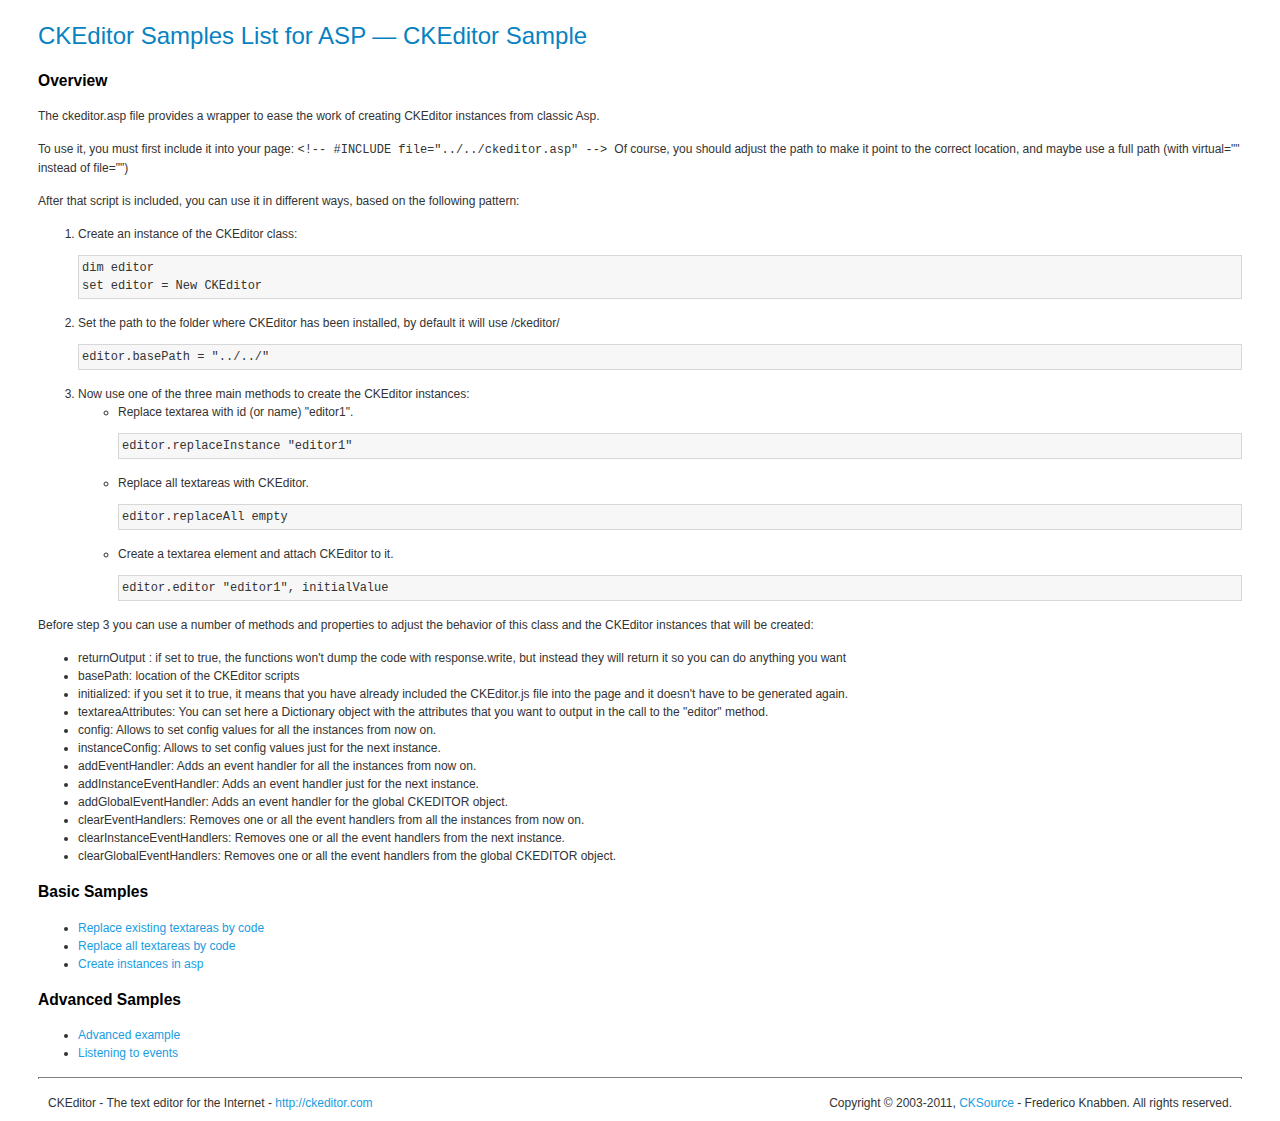
<file: static/ckeditor/_samples/asp/index.html>
<!DOCTYPE html PUBLIC "-//W3C//DTD XHTML 1.0 Transitional//EN" "http://www.w3.org/TR/xhtml1/DTD/xhtml1-transitional.dtd">
<!--
Copyright (c) 2003-2011, CKSource - Frederico Knabben. All rights reserved.
For licensing, see LICENSE.html or http://ckeditor.com/license
-->
<html xmlns="http://www.w3.org/1999/xhtml">
<head>
	<title>ASP integration Samples List &mdash; CKEditor</title>
	<link type="text/css" rel="stylesheet" href="../sample.css" />
</head>
<body>
	<h1 class="samples">
		CKEditor Samples List for ASP &mdash; CKEditor Sample
	</h1>
	<h2 class="samples">
		Overview
	</h2>
	<p>The ckeditor.asp file provides a wrapper to ease the work of creating CKEditor instances from classic Asp.</p>
	<p>To use it, you must first include it into your page:
	<code>
		&lt;!-- #INCLUDE file="../../ckeditor.asp" --&gt;
	</code>
	Of course, you should adjust the path to make it point to the correct location, and maybe use a full path (with virtual="" instead of file="")
	</p>
	<p>After that script is included, you can use it in different ways, based on the following pattern:</p>

<ol>
	<li>
		Create an instance of the CKEditor class:
<pre class="samples">dim editor
set editor = New CKEditor</pre>
	</li>
	<li>
		Set the path to the folder where CKEditor has been installed, by default it will use /ckeditor/
		<pre class="samples">editor.basePath = "../../"</pre>
	</li>
	<li>
	Now use one of the three main methods to create the CKEditor instances:
	<ul class="samples">
		<li>
				Replace textarea with id (or name) "editor1".
			<pre class="samples">editor.replaceInstance "editor1"</pre>
		</li>
		<li>
			Replace all textareas with CKEditor.
			<pre class="samples">editor.replaceAll empty</pre>
		</li>
		<li>
			Create a textarea element and attach CKEditor to it.
			<pre class="samples">editor.editor "editor1", initialValue</pre>
		</li>
	</ul>
	</li>
</ol>
<p>Before step 3 you can use a number of methods and properties to adjust the behavior of this class and the CKEditor instances
that will be created:</p>
<ul class="samples">
	<li>returnOutput : if set to true, the functions won't dump the code with response.write, but instead they will return it so
	you can do anything you want</li>
	<li>basePath: location of the CKEditor scripts</li>
	<li>initialized: if you set it to true, it means that you have already included the CKEditor.js file into the page and it
		doesn't have to be generated again.</li>
	<li>textareaAttributes: You can set here a Dictionary object with the attributes that you want to output in the call to the "editor" method.</li>

	<li>config: Allows to set config values for all the instances from now on.</li>
	<li>instanceConfig: Allows to set config values just for the next instance.</li>

	<li>addEventHandler: Adds an event handler for all the instances from now on.</li>
	<li>addInstanceEventHandler: Adds an event handler just for the next instance.</li>
	<li>addGlobalEventHandler: Adds an event handler for the global CKEDITOR object.</li>

	<li>clearEventHandlers: Removes one or all the event handlers from all the instances from now on.</li>
	<li>clearInstanceEventHandlers: Removes one or all the event handlers  from the next instance.</li>
	<li>clearGlobalEventHandlers: Removes one or all the event handlers  from the global CKEDITOR object.</li>

</ul>

	<h2 class="samples">
		Basic Samples
	</h2>
	<ul class="samples">
		<li><a class="samples" href="replace.asp">Replace existing textareas by code</a></li>
		<li><a class="samples" href="replaceall.asp">Replace all textareas by code</a></li>
		<li><a class="samples" href="standalone.asp">Create instances in asp</a></li>
	</ul>
	<h2 class="samples">
		Advanced Samples
	</h2>
	<ul class="samples">
		<li><a class="samples" href="advanced.asp">Advanced example</a></li>
		<li><a class="samples" href="events.asp">Listening to events</a></li>
	</ul>
	<div id="footer">
		<hr />
		<p>
			CKEditor - The text editor for the Internet - <a class="samples" href="http://ckeditor.com/">http://ckeditor.com</a>
		</p>
		<p id="copy">
			Copyright &copy; 2003-2011, <a class="samples" href="http://cksource.com/">CKSource</a> - Frederico Knabben. All rights reserved.
		</p>
	</div>
</body>
</html>
</file>
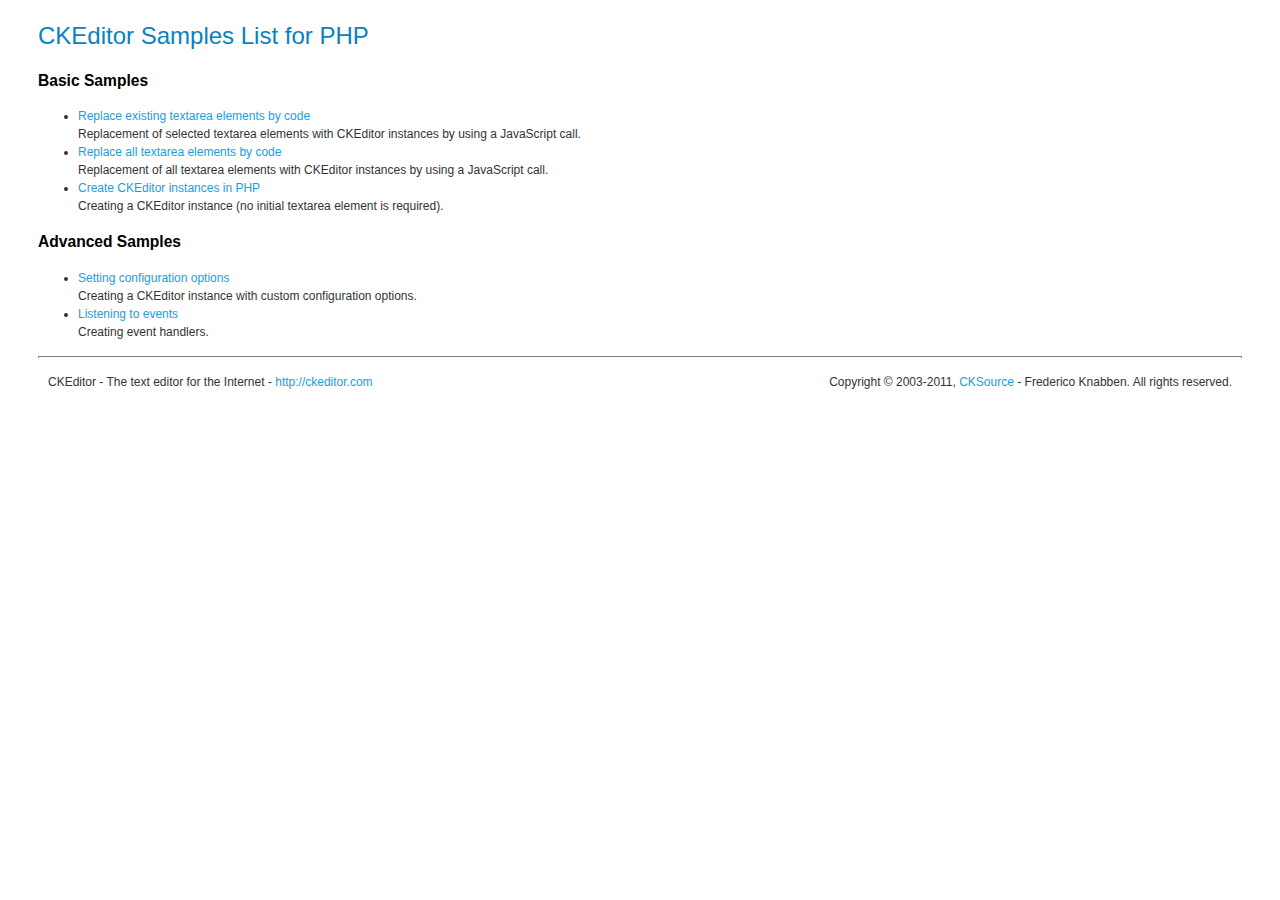
<file: static/ckeditor/_samples/php/index.html>
<!DOCTYPE html PUBLIC "-//W3C//DTD XHTML 1.0 Transitional//EN" "http://www.w3.org/TR/xhtml1/DTD/xhtml1-transitional.dtd">
<!--
Copyright (c) 2003-2011, CKSource - Frederico Knabben. All rights reserved.
For licensing, see LICENSE.html or http://ckeditor.com/license
-->
<html xmlns="http://www.w3.org/1999/xhtml">
<head>
  <meta content="text/html; charset=utf-8" http-equiv="content-type" />
	<title>CKEditor Samples &mdash; PHP Integration</title>
	<link type="text/css" rel="stylesheet" href="../sample.css" />
</head>
<body>
	<h1 class="samples">
		CKEditor Samples List for PHP
	</h1>
	<h2 class="samples">
		Basic Samples
	</h2>
	<ul class="samples">
		<li><a class="samples" href="replace.php">Replace existing textarea elements by code</a><br />
		Replacement of selected textarea elements with CKEditor instances by using a JavaScript call.</li>
		<li><a class="samples" href="replaceall.php">Replace all textarea elements by code</a><br />
		Replacement of all textarea elements with CKEditor instances by using a JavaScript call.</li>
		<li><a class="samples" href="standalone.php">Create CKEditor instances in PHP</a><br />
		Creating a CKEditor instance (no initial textarea element is required).</li>
	</ul>
	<h2 class="samples">
		Advanced Samples
	</h2>
	<ul class="samples">
		<li><a class="samples" href="advanced.php">Setting configuration options</a><br />
		Creating a CKEditor instance with custom configuration options.</li>
		<li><a class="samples" href="events.php">Listening to events</a><br />
		Creating event handlers.
		</li>
	</ul>
	<div id="footer">
		<hr />
		<p>
			CKEditor - The text editor for the Internet - <a class="samples" href="http://ckeditor.com/">http://ckeditor.com</a>
		</p>
		<p id="copy">
			Copyright &copy; 2003-2011, <a class="samples" href="http://cksource.com/">CKSource</a> - Frederico Knabben. All rights reserved.
		</p>
	</div>
</body>
</html>
</file>
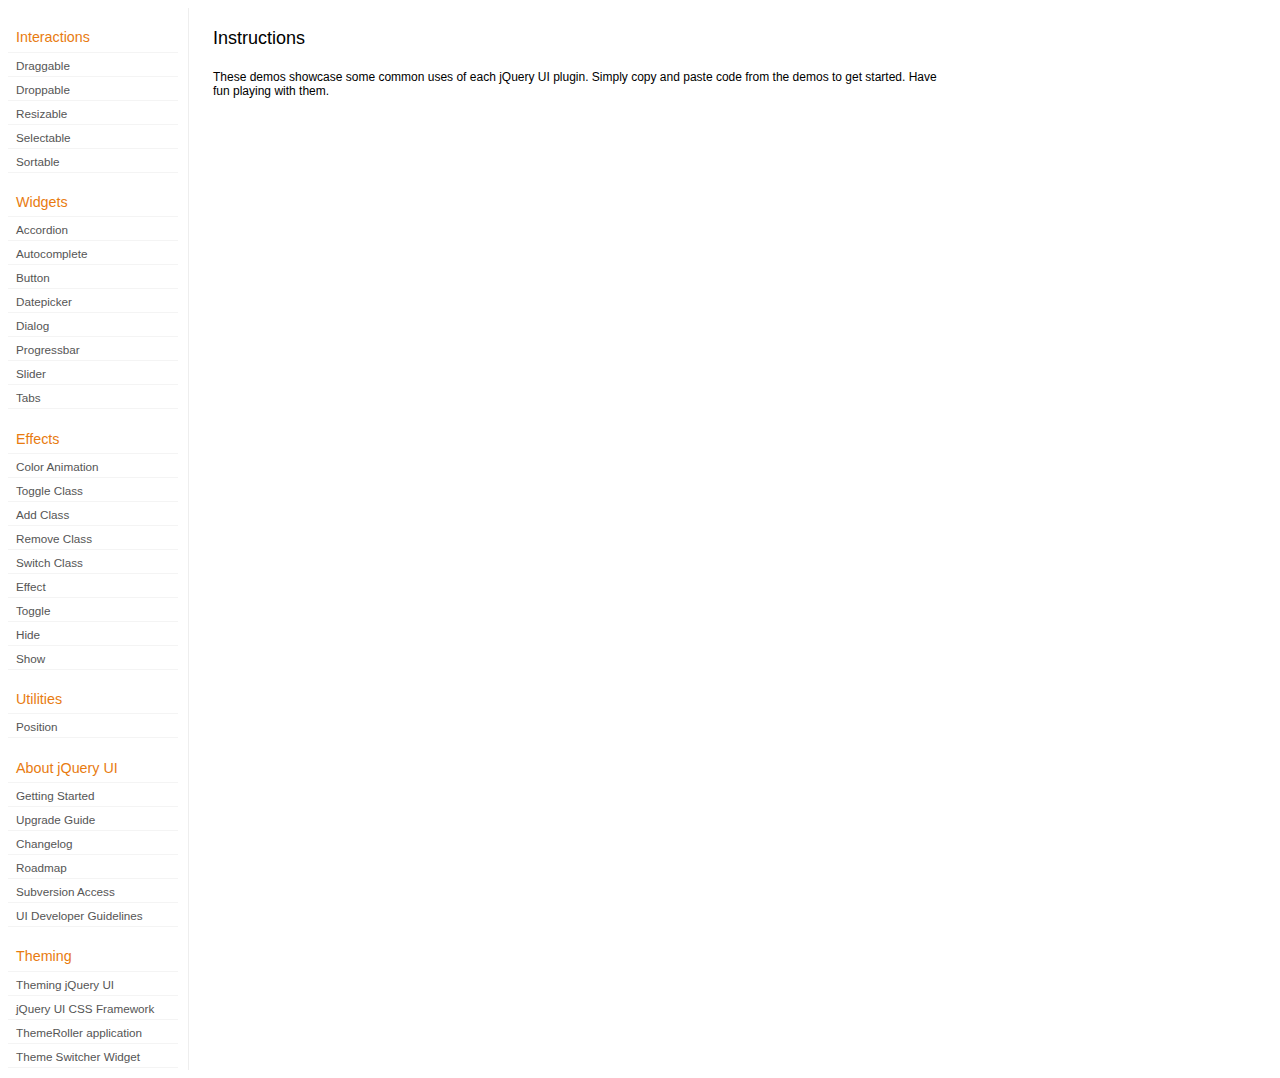
<file: static/jquery-ui/development-bundle/demos/index.html>
<!DOCTYPE html>
<html lang="en">
<head>
	<meta charset="utf-8">
	<title>jQuery UI Demos</title>
	<link rel="stylesheet" href="../themes/base/jquery.ui.all.css">
	<link rel="stylesheet" href="demos.css">
	<script src="../jquery-1.5.1.js"></script>
	<script src="../external/jquery.bgiframe-2.1.2.js"></script>
	<script src="../ui/jquery.ui.core.js"></script>
	<script src="../ui/jquery.ui.widget.js"></script>
	<script src="../ui/jquery.ui.mouse.js"></script>
	<script src="../ui/jquery.ui.accordion.js"></script>
	<script src="../ui/jquery.ui.autocomplete.js"></script>
	<script src="../ui/jquery.ui.button.js"></script>
	<script src="../ui/jquery.ui.datepicker.js"></script>
	<script src="../ui/jquery.ui.dialog.js"></script>
	<script src="../ui/jquery.ui.draggable.js"></script>
	<script src="../ui/jquery.ui.droppable.js"></script>
	<script src="../ui/jquery.ui.position.js"></script>
	<script src="../ui/jquery.ui.progressbar.js"></script>
	<script src="../ui/jquery.ui.resizable.js"></script>
	<script src="../ui/jquery.ui.selectable.js"></script>
	<script src="../ui/jquery.ui.slider.js"></script>
	<script src="../ui/jquery.ui.sortable.js"></script>
	<script src="../ui/jquery.ui.tabs.js"></script>
	<script src="../ui/jquery.effects.core.js"></script>
	<script src="../ui/jquery.effects.blind.js"></script>
	<script src="../ui/jquery.effects.bounce.js"></script>
	<script src="../ui/jquery.effects.clip.js"></script>
	<script src="../ui/jquery.effects.drop.js"></script>
	<script src="../ui/jquery.effects.explode.js"></script>
	<script src="../ui/jquery.effects.fold.js"></script>
	<script src="../ui/jquery.effects.highlight.js"></script>
	<script src="../ui/jquery.effects.pulsate.js"></script>
	<script src="../ui/jquery.effects.scale.js"></script>
	<script src="../ui/jquery.effects.shake.js"></script>
	<script src="../ui/jquery.effects.slide.js"></script>
	<script src="../ui/jquery.effects.transfer.js"></script>
	<script src="../ui/i18n/jquery.ui.datepicker-af.js"></script>
	<script src="../ui/i18n/jquery.ui.datepicker-ar.js"></script>
	<script src="../ui/i18n/jquery.ui.datepicker-ar-DZ.js"></script>
	<script src="../ui/i18n/jquery.ui.datepicker-az.js"></script>
	<script src="../ui/i18n/jquery.ui.datepicker-bs.js"></script>
	<script src="../ui/i18n/jquery.ui.datepicker-bg.js"></script>
	<script src="../ui/i18n/jquery.ui.datepicker-ca.js"></script>
	<script src="../ui/i18n/jquery.ui.datepicker-cs.js"></script>
	<script src="../ui/i18n/jquery.ui.datepicker-da.js"></script>
	<script src="../ui/i18n/jquery.ui.datepicker-de.js"></script>
	<script src="../ui/i18n/jquery.ui.datepicker-el.js"></script>
	<script src="../ui/i18n/jquery.ui.datepicker-en-AU.js"></script>
	<script src="../ui/i18n/jquery.ui.datepicker-en-GB.js"></script>
	<script src="../ui/i18n/jquery.ui.datepicker-en-NZ.js"></script>
	<script src="../ui/i18n/jquery.ui.datepicker-eo.js"></script>
	<script src="../ui/i18n/jquery.ui.datepicker-es.js"></script>
	<script src="../ui/i18n/jquery.ui.datepicker-et.js"></script>
	<script src="../ui/i18n/jquery.ui.datepicker-eu.js"></script>
	<script src="../ui/i18n/jquery.ui.datepicker-fa.js"></script>
	<script src="../ui/i18n/jquery.ui.datepicker-fi.js"></script>
	<script src="../ui/i18n/jquery.ui.datepicker-fo.js"></script>
	<script src="../ui/i18n/jquery.ui.datepicker-fr.js"></script>
	<script src="../ui/i18n/jquery.ui.datepicker-fr-CH.js"></script>
	<script src="../ui/i18n/jquery.ui.datepicker-gl.js"></script>
	<script src="../ui/i18n/jquery.ui.datepicker-he.js"></script>
	<script src="../ui/i18n/jquery.ui.datepicker-hr.js"></script>
	<script src="../ui/i18n/jquery.ui.datepicker-hu.js"></script>
	<script src="../ui/i18n/jquery.ui.datepicker-hy.js"></script>
	<script src="../ui/i18n/jquery.ui.datepicker-id.js"></script>
	<script src="../ui/i18n/jquery.ui.datepicker-is.js"></script>
	<script src="../ui/i18n/jquery.ui.datepicker-it.js"></script>
	<script src="../ui/i18n/jquery.ui.datepicker-ja.js"></script>
	<script src="../ui/i18n/jquery.ui.datepicker-ko.js"></script>
	<script src="../ui/i18n/jquery.ui.datepicker-kz.js"></script>
	<script src="../ui/i18n/jquery.ui.datepicker-lt.js"></script>
	<script src="../ui/i18n/jquery.ui.datepicker-lv.js"></script>
	<script src="../ui/i18n/jquery.ui.datepicker-ml.js"></script>
	<script src="../ui/i18n/jquery.ui.datepicker-ms.js"></script>
	<script src="../ui/i18n/jquery.ui.datepicker-nl.js"></script>
	<script src="../ui/i18n/jquery.ui.datepicker-no.js"></script>
	<script src="../ui/i18n/jquery.ui.datepicker-pl.js"></script>
	<script src="../ui/i18n/jquery.ui.datepicker-pt.js"></script>
	<script src="../ui/i18n/jquery.ui.datepicker-pt-BR.js"></script>
	<script src="../ui/i18n/jquery.ui.datepicker-rm.js"></script>
	<script src="../ui/i18n/jquery.ui.datepicker-ro.js"></script>
	<script src="../ui/i18n/jquery.ui.datepicker-ru.js"></script>
	<script src="../ui/i18n/jquery.ui.datepicker-sk.js"></script>
	<script src="../ui/i18n/jquery.ui.datepicker-sl.js"></script>
	<script src="../ui/i18n/jquery.ui.datepicker-sq.js"></script>
	<script src="../ui/i18n/jquery.ui.datepicker-sr.js"></script>
	<script src="../ui/i18n/jquery.ui.datepicker-sr-SR.js"></script>
	<script src="../ui/i18n/jquery.ui.datepicker-sv.js"></script>
	<script src="../ui/i18n/jquery.ui.datepicker-ta.js"></script>
	<script src="../ui/i18n/jquery.ui.datepicker-th.js"></script>
	<script src="../ui/i18n/jquery.ui.datepicker-tj.js"></script>
	<script src="../ui/i18n/jquery.ui.datepicker-tr.js"></script>
	<script src="../ui/i18n/jquery.ui.datepicker-uk.js"></script>
	<script src="../ui/i18n/jquery.ui.datepicker-vi.js"></script>
	<script src="../ui/i18n/jquery.ui.datepicker-zh-CN.js"></script>
	<script src="../ui/i18n/jquery.ui.datepicker-zh-HK.js"></script>
	<script src="../ui/i18n/jquery.ui.datepicker-zh-TW.js"></script>
	<script>
	$(function() {
		
		$('.left-nav a').click(function(ev) {
			window.location.hash = this.href.replace(/.+\/([^\/]+)\/index\.html/,'$1') + '|default';
			loadPage(this.href);
			$('.left-nav a.selected').removeClass('selected');
			$(this).addClass('selected');
			ev.preventDefault();
		});
		
		if (window.location.hash) {
			if (window.location.hash.indexOf('|') === -1) {
				window.location.hash += '|default';	
			}			
			var path = window.location.href.replace(/(index\.html)?#/,'');
			path = path.replace('\|','/') + '.html';
			loadPage(path);
		}		

		function loadPage(path) {			
			var section = path.replace(/\/[^\/]+\.html/,'');
			var header = section.replace(/.+\/([^\/]+)/,'$1').replace(/_/, ' ');
			
			$('td.normal div.normal')
				.empty()
				.append('<h4 class="demo-subheader">Functional demo:</h4>')
				.append('<h3 class="demo-header">'+ header +'</h3>')
				.append('<div id="demo-config"></div>')
				.find('#demo-config')
					.append('<div id="demo-frame"></div><div id="demo-config-menu"></div><div id="demo-link"><a class="demoWindowLink" href="#"><span class="ui-icon ui-icon-newwin"></span>Open demo in a new window</a></div>')
					.find('#demo-config-menu')
						.load(section + '/index.html .demos-nav', function() {
							$('#demo-config-menu a').each(function() {
								this.setAttribute('href', section + '/' + this.getAttribute('href').replace(/.+\/([^\/]+)/,'$1'));
								$(this).attr('target', 'demo-frame');
								$(this).click(function() {

									resetDemos();
									
									$(this).parents('ul').find('li').removeClass('demo-config-on');
									$(this).parent().addClass('demo-config-on');
									$('#demo-notes').fadeOut();

									//Set the hash to the actual page without ".html"
									window.location.hash = header + '|' + this.getAttribute('href').match((/\/([^\/\\]+)\.html/))[1];

									loadDemo(this.getAttribute('href'));

									return false;
								});
							});

							if (window.location.hash) {
								var demo = window.location.hash.split('|')[1];
								$('#demo-config-menu a').each(function(){
									if (this.href.indexOf(demo + '.html') !== -1) {
										$(this).parents('ul').find('li').removeClass('demo-config-on');
										$(this).parent().addClass('demo-config-on');									
										loadDemo(this.href);										
									}
								});
							}

							updateDemoNotes();
						})
					.end()
					.find('#demo-link a')
						.bind('click', function(ev){
							window.open(this.href);
							ev.preventDefault();
						})
					.end()
				.end()
			;
			
			resetDemos();
		}
				
		function loadDemo(path) {
			var directory = path.match(/([^\/]+)\/[^\/\.]+\.html$/)[1];
			$.get(path, function(data) {
				var source = data;
				data = data.replace(/<script.*>.*<\/script>/ig,""); // Remove script tags
				data = data.replace(/<\/?link.*>/ig,""); //Remove link tags
				data = data.replace(/<\/?html.*>/ig,""); //Remove html tag
				data = data.replace(/<\/?body.*>/ig,""); //Remove body tag
				data = data.replace(/<\/?head.*>/ig,""); //Remove head tag
				data = data.replace(/<\/?!doctype.*>/ig,""); //Remove doctype
				data = data.replace(/<title.*>.*<\/title>/ig,""); // Remove title tags
				data = data.replace(/((href|src)=["'])(?!(http|#))/ig, "$1" + directory + "/");

				$('#demo-style').remove();
				$('#demo-frame').empty().html(data);
				$('#demo-frame style').clone().appendTo('head').attr('id','demo-style');
				$('#demo-link a').attr('href', path);
				updateDemoNotes();
				updateDemoSource(source);
				
				if (/default.html$/.test(path)) {
					$.get("documentation/docs-" + path.match(/demos\/(.+)\//)[1] + ".html", function(html) {
						$("#demo-source").after(html);
						$("#widget-docs").tabs();
						$(".param-header").click(function() {
							$(this).parent().toggleClass("param-open").end().next().toggle();
						});
						$(".docs-list-header").each(function() {
							var header = $(this);
							var details = header.next().find(".param-details").hide();
							$("a:first", header).click(function() {
								details.show().parent().addClass("param-open");
								return false;
							});
							$("a:last", header).click(function() {
								details.hide().parent().removeClass("param-open");
								return false;
							});
						});
					});
				}
			});
		}

		function updateDemoNotes() {
			var notes = $('#demo-frame .demo-description');
			if ($('#demo-notes').length == 0) {
				$('<div id="demo-notes"></div>').insertAfter('#demo-config');
			}
			$('#demo-notes').hide().empty().html(notes.html());
			$('#demo-notes').show();
			notes.hide();
		}
		
		function updateDemoSource(source) {
			if ($('#demo-source').length == 0) {
				$('<div id="demo-source"><a href="#" class="source-closed">View Source</a><div><pre><code></code></pre></div></div>').insertAfter('#demo-notes');
				$('#demo-source').find(">a").click(function() {
					$(this).toggleClass("source-closed").toggleClass("source-open").next().toggle();
					return false;
				}).end().find(">div").hide();
			}
			var cleanedSource = source
				.replace('themes/base/jquery.ui.all.css', 'theme/jquery.ui.all.css')
				.replace(/\s*\x3Clink.*demos\x2Ecss.*\x3E\s*/, '\r\n\t')
				.replace(/\x2E\x2E\x2F\x2E\x2E\x2F/g, '');

			$('#demo-source code').empty().text(cleanedSource);
		}
		
		function resetDemos() {
			$.datepicker.setDefaults($.extend({showMonthAfterYear: false}, $.datepicker.regional['']));
			$(".ui-dialog-content").remove();			
		}
				
	});
	</script>
</head>
<body>

<table class="layout-grid" cellspacing="0" cellpadding="0">
	<tr>
		<td class="left-nav">
			<dl class="demos-nav">
				<dt>Interactions</dt>
					<dd><a href="draggable/index.html">Draggable</a></dd>
					<dd><a href="droppable/index.html">Droppable</a></dd>
					<dd><a href="resizable/index.html">Resizable</a></dd>
					<dd><a href="selectable/index.html">Selectable</a></dd>
					<dd><a href="sortable/index.html">Sortable</a></dd>
				<dt>Widgets</dt>
					<dd><a href="accordion/index.html">Accordion</a></dd>
					<dd><a href="autocomplete/index.html">Autocomplete</a></dd>
					<dd><a href="button/index.html">Button</a></dd>
					<dd><a href="datepicker/index.html">Datepicker</a></dd>
					<dd><a href="dialog/index.html">Dialog</a></dd>
					<dd><a href="progressbar/index.html">Progressbar</a></dd>
					<dd><a href="slider/index.html">Slider</a></dd>
					<dd><a href="tabs/index.html">Tabs</a></dd>
				<dt>Effects</dt>
					<dd><a href="animate/index.html">Color Animation</a></dd>
					<dd><a href="toggleClass/index.html">Toggle Class</a></dd>
					<dd><a href="addClass/index.html">Add Class</a></dd>
					<dd><a href="removeClass/index.html">Remove Class</a></dd>
					<dd><a href="switchClass/index.html">Switch Class</a></dd>
					<dd><a href="effect/index.html">Effect</a></dd>
					<dd><a href="toggle/index.html">Toggle</a></dd>
					<dd><a href="hide/index.html">Hide</a></dd>
					<dd><a href="show/index.html">Show</a></dd>
				<dt>Utilities</dt>
                    <dd><a href="position/index.html">Position</a></dd>
				<dt>About jQuery UI</dt>
					<dd><a href="http://jqueryui.com/docs/Getting_Started">Getting Started</a></dd>
					<dd><a href="http://jqueryui.com/docs/Upgrade_Guide">Upgrade Guide</a></dd>					
					<dd><a href="http://jqueryui.com/docs/Changelog">Changelog</a></dd>
					<dd><a href="http://jqueryui.com/docs/Roadmap">Roadmap</a></dd>
					<dd><a href="http://jqueryui.com/docs/Subversion">Subversion Access</a></dd>
					<dd><a href="http://jqueryui.com/docs/Developer_Guide">UI Developer Guidelines</a></dd>
				<dt>Theming</dt>
					<dd><a href="http://jqueryui.com/docs/Theming">Theming jQuery UI</a></dd>
					<dd><a href="http://jqueryui.com/docs/Theming/API">jQuery UI CSS Framework</a></dd>
					<dd><a href="http://jqueryui.com/docs/Theming/Themeroller">ThemeRoller application</a></dd>
					<dd><a href="http://jqueryui.com/docs/Theming/ThemeSwitcher">Theme Switcher Widget</a></dd>

			</dl>
		</td>
		<td class="normal">

			<div class="normal">

					<h3>Instructions</h3>
					<p>
						These demos showcase some common uses of each jQuery UI plugin. Simply copy and paste code from the demos to get started. Have fun playing with them.
					</p>
				
			</div>

		</td>
	</tr>
</table>
</body>
</html>
</file>
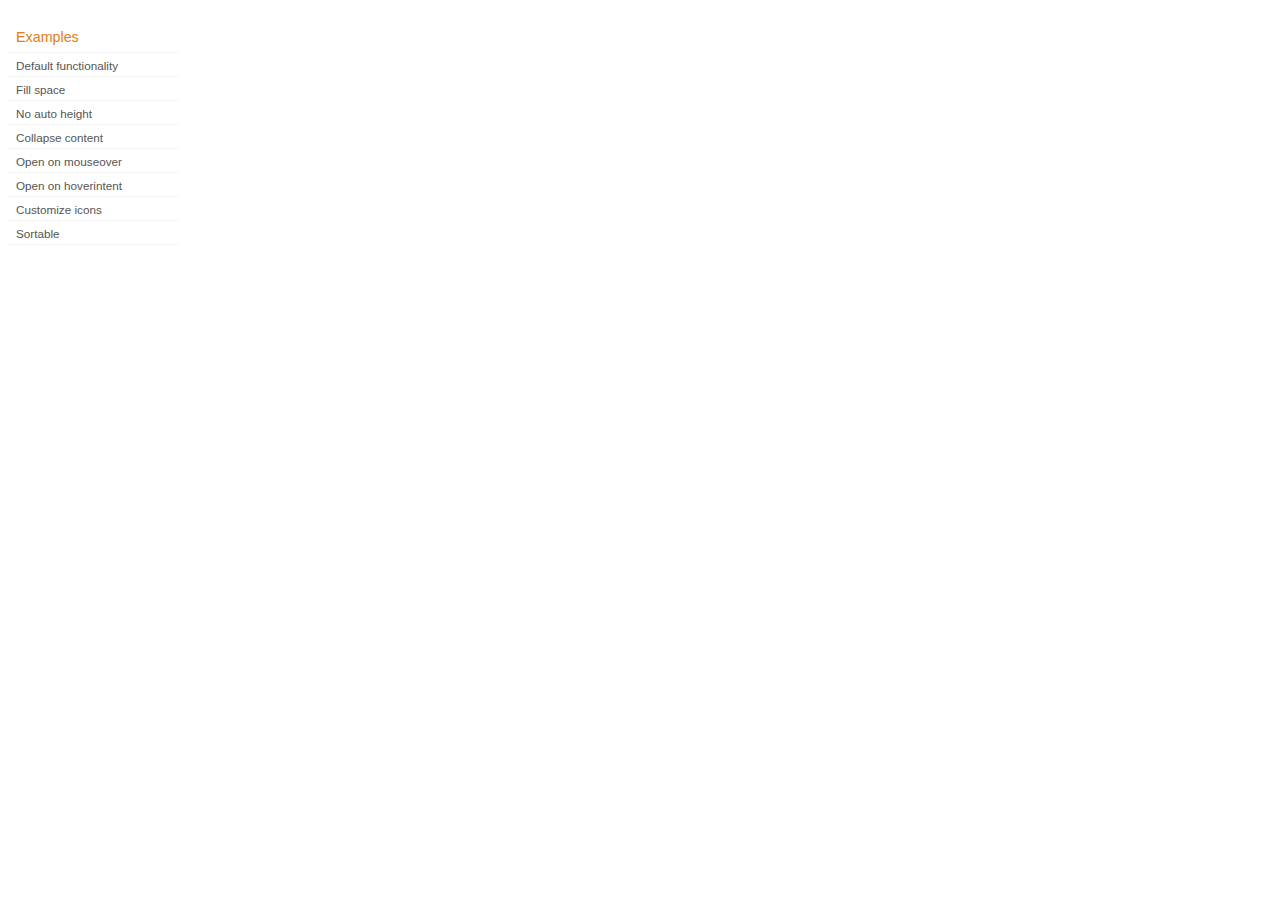
<file: static/jquery-ui/development-bundle/demos/accordion/index.html>
<!DOCTYPE html>
<html lang="en">
<head>
	<meta charset="utf-8">
	<title>jQuery UI Accordion Demos</title>
	<link rel="stylesheet" href="../demos.css">
</head>
<body>

<div class="demos-nav">
	<h4>Examples</h4>
	<ul>
		<li class="demo-config-on"><a href="default.html">Default functionality</a></li>
		<li><a href="fillspace.html">Fill space</a></li>
		<li><a href="no-auto-height.html">No auto height</a></li>
		<li><a href="collapsible.html">Collapse content</a></li>
		<li><a href="mouseover.html">Open on mouseover</a></li>
		<li><a href="hoverintent.html">Open on hoverintent</a></li>
		<li><a href="custom-icons.html">Customize icons</a></li>
		<li><a href="sortable.html">Sortable</a></li>
	</ul>
</div>

</body>
</html>
</file>
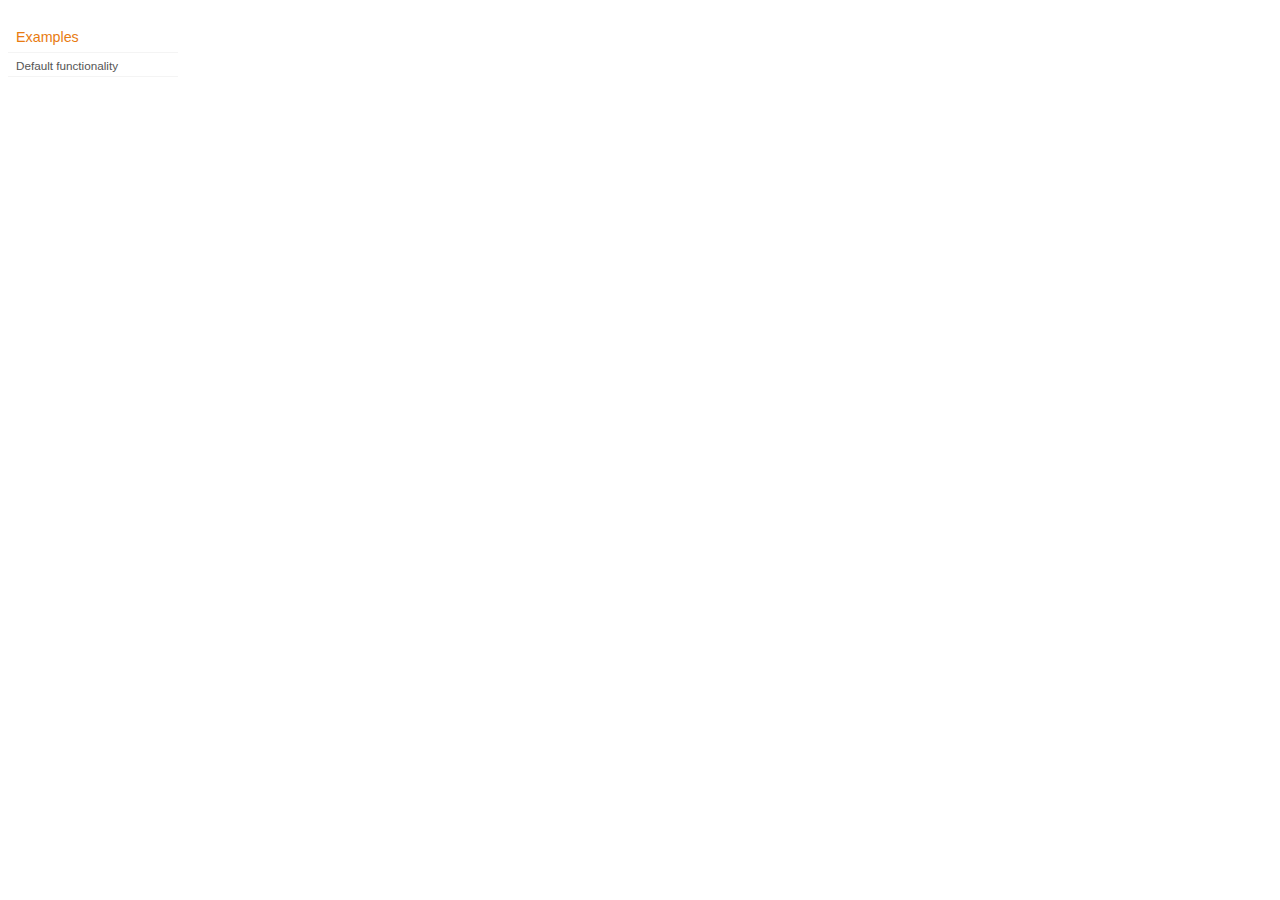
<file: static/jquery-ui/development-bundle/demos/addClass/index.html>
<!DOCTYPE html>
<html lang="en">
<head>
	<meta charset="utf-8">
	<title>jQuery UI Effects Demos</title>
	<link rel="stylesheet" href="../demos.css">
</head>
<body>

<div class="demos-nav">
	<h4>Examples</h4>
	<ul>
		<li class="demo-config-on"><a href="default.html">Default functionality</a></li>
	</ul>
</div>

</body>
</html>
</file>
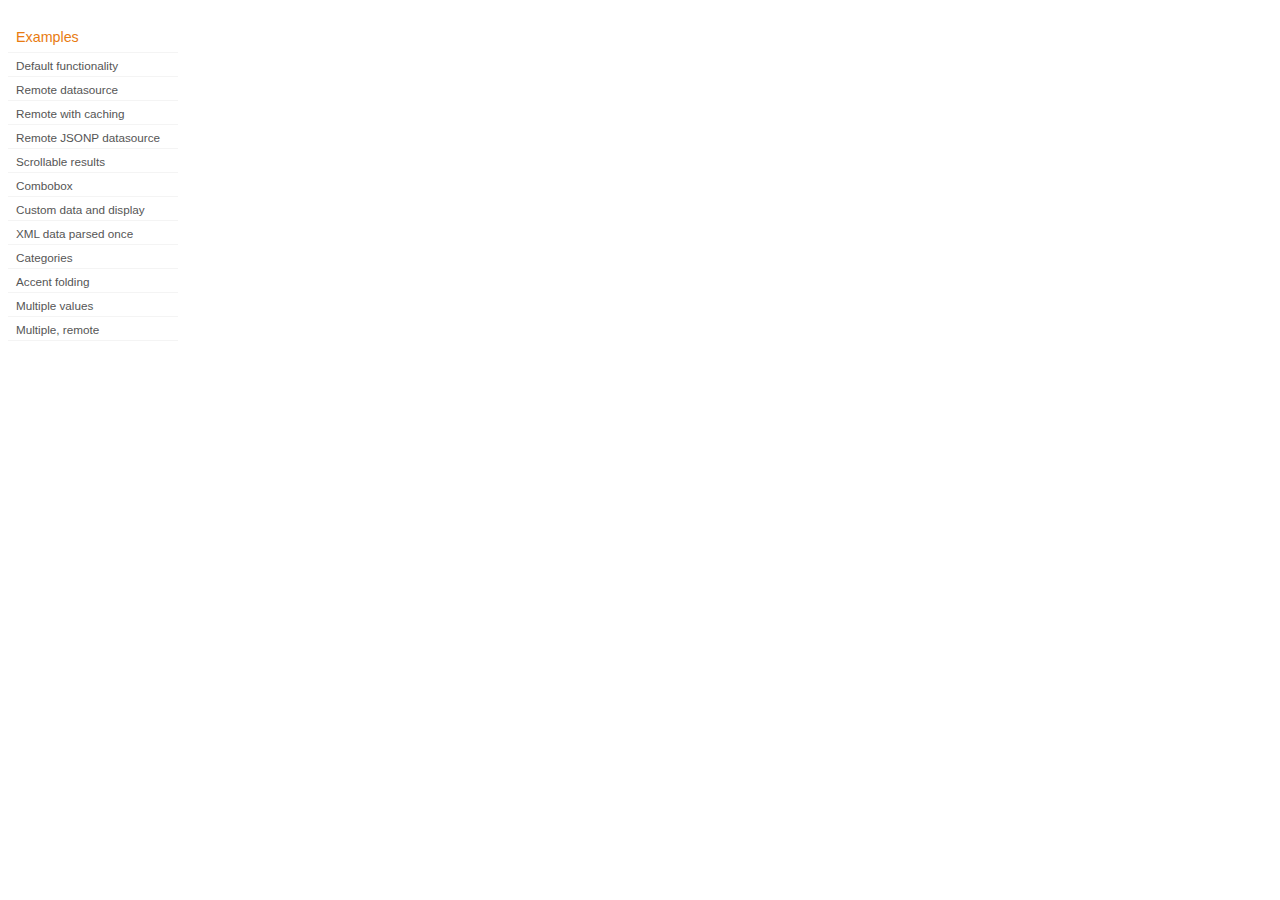
<file: static/jquery-ui/development-bundle/demos/autocomplete/index.html>
<!DOCTYPE html>
<html lang="en">
<head>
	<meta charset="utf-8">
	<title>jQuery UI Autocomplete Demos</title>
	<link rel="stylesheet" href="../demos.css">
</head>
<body>
	<div class="demos-nav">
		<h4>Examples</h4>
		<ul>
			<li class="demo-config-on"><a href="default.html">Default functionality</a></li>
			<li><a href="remote.html">Remote datasource</a></li>
			<li><a href="remote-with-cache.html">Remote with caching</a></li>
			<li><a href="remote-jsonp.html">Remote JSONP datasource</a></li>
			<li><a href="maxheight.html">Scrollable results</a></li>
			<li><a href="combobox.html">Combobox</a></li>
			<li><a href="custom-data.html">Custom data and display</a></li>
			<li><a href="xml.html">XML data parsed once</a></li>
			<li><a href="categories.html">Categories</a></li>
			<li><a href="folding.html">Accent folding</a></li>
			<li><a href="multiple.html">Multiple values</a></li>
			<li><a href="multiple-remote.html">Multiple, remote</a></li>
		</ul>
	</div>
</body>
</html>
</file>
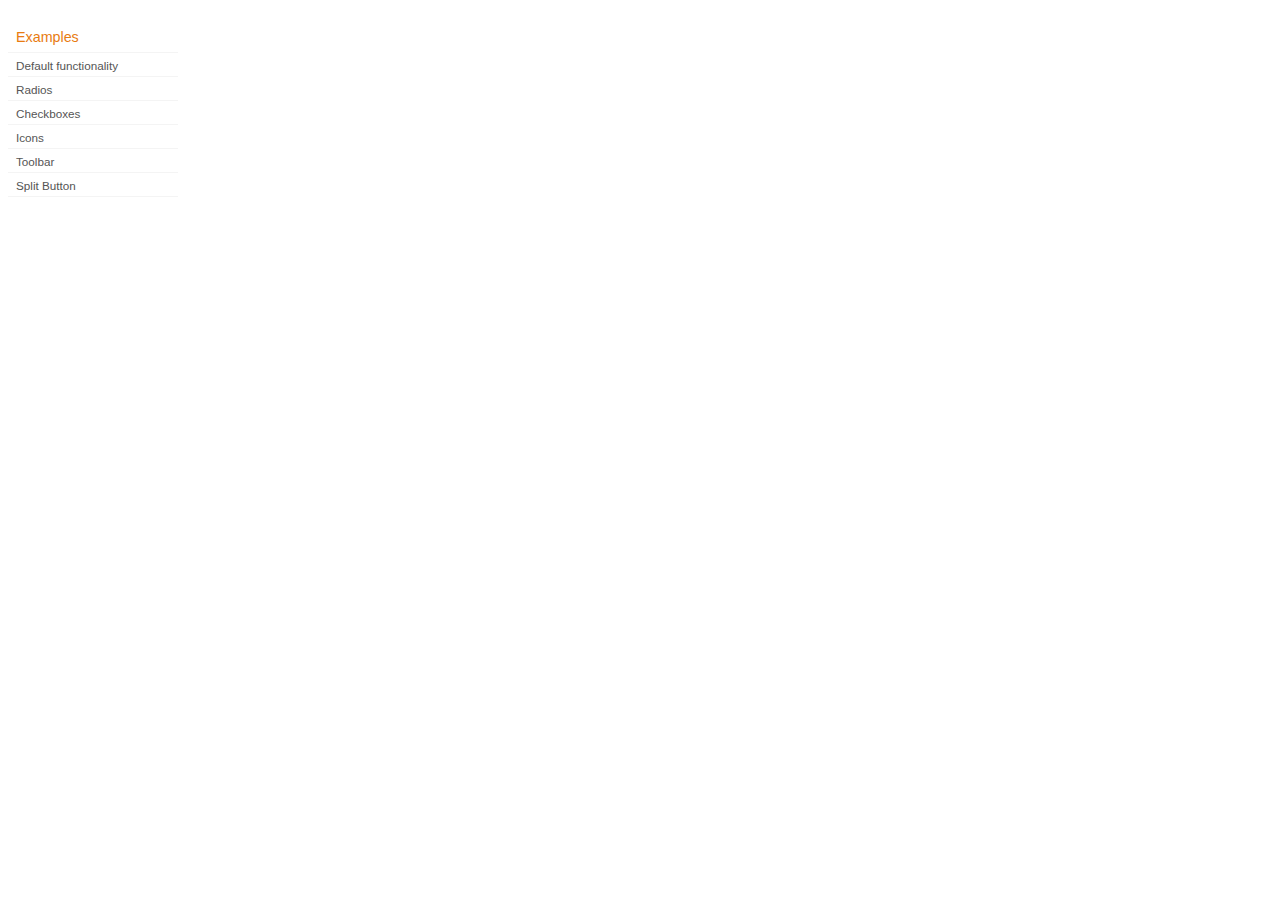
<file: static/jquery-ui/development-bundle/demos/button/index.html>
<!DOCTYPE html>
<html lang="en">
<head>
	<meta charset="utf-8">
	<title>jQuery UI Button Demos</title>
	<link rel="stylesheet" href="../demos.css">
</head>
<body>

<div class="demos-nav">
	<h4>Examples</h4>
	<ul>
		<li class="demo-config-on"><a href="default.html">Default functionality</a></li>
		<li><a href="radio.html">Radios</a></li>
		<li><a href="checkbox.html">Checkboxes</a></li>
		<li><a href="icons.html">Icons</a></li>
		<li><a href="toolbar.html">Toolbar</a></li>
		<li><a href="splitbutton.html">Split Button</a></li>
	</ul>
</div>

</body>
</html>
</file>
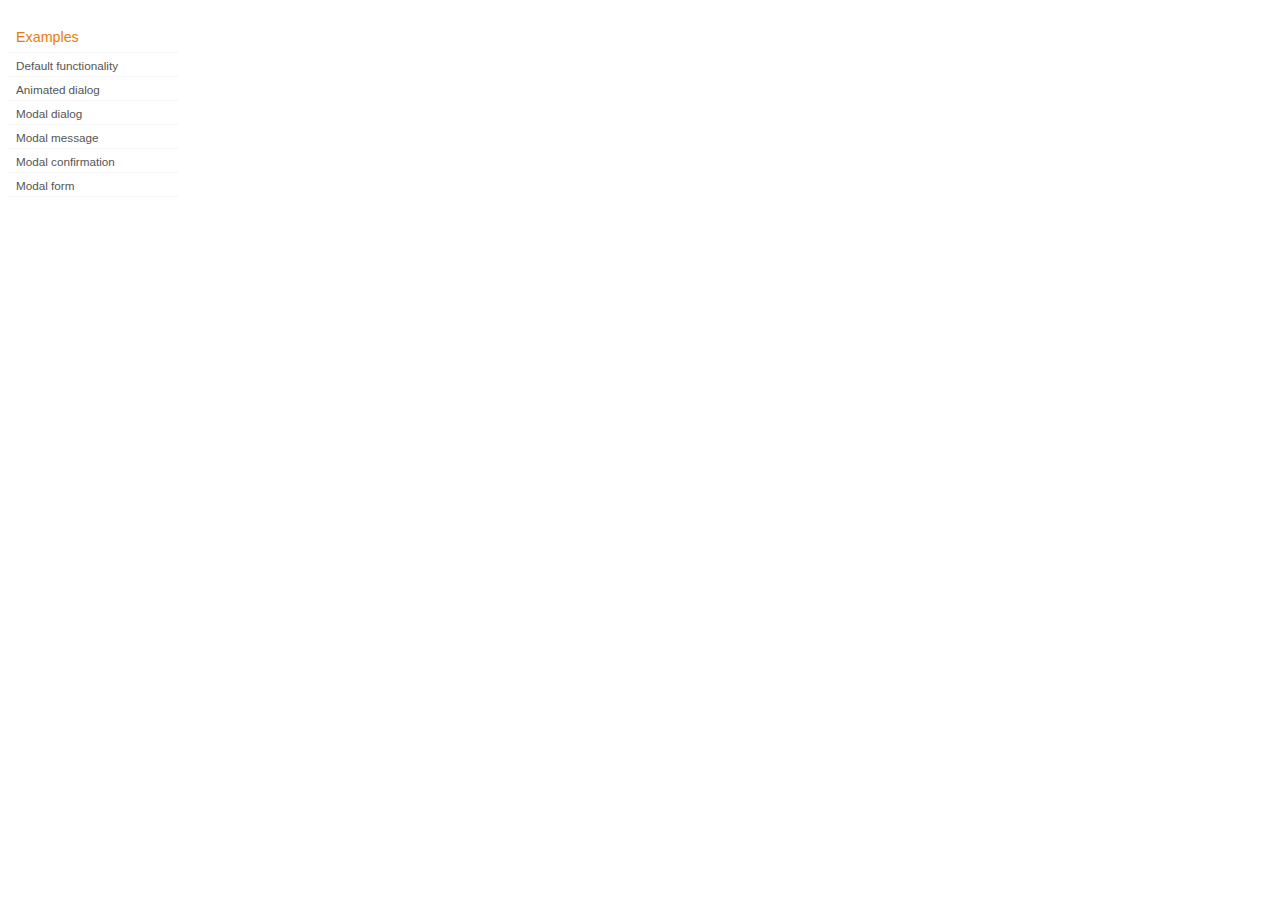
<file: static/jquery-ui/development-bundle/demos/dialog/index.html>
<!DOCTYPE html>
<html lang="en">
<head>
	<meta charset="utf-8">
	<title>jQuery UI Dialog Demos</title>
	<link rel="stylesheet" href="../demos.css">
</head>
<body>

<div class="demos-nav">
	<h4>Examples</h4>
	<ul>
		<li class="demo-config-on"><a href="default.html">Default functionality</a></li>
		<li><a href="animated.html">Animated dialog</a></li>
		<li><a href="modal.html">Modal dialog</a></li>
		<li><a href="modal-message.html">Modal message</a></li>
		<li><a href="modal-confirmation.html">Modal confirmation</a></li>
		<li><a href="modal-form.html">Modal form</a></li>
	</ul>
</div>

</body>
</html>
</file>
<file: static/ckeditor/_samples/sample.css>
/*
Copyright (c) 2003-2011, CKSource - Frederico Knabben. All rights reserved.
For licensing, see LICENSE.html or http://ckeditor.com/license
*/

html, body, h1, h2, h3, h4, h5, h6, div, span, blockquote, p, address, form, fieldset, img, ul, ol, dl, dt, dd, li, hr, table, td, th, strong, em, sup, sub, dfn, ins, del, q, cite, var, samp, code, kbd, tt, pre {
	line-height: 1.5em;
}

body {
	padding:10px 30px;
}

input, textarea, select, option, optgroup, button, td, th {
	font-size: 100%;
}

pre,
code,
kbd,
samp,
tt{
  font-family: monospace,monospace;
  font-size: 1em;
}

h1.samples {
  color:#0782C1;
  font-size:200%;
  font-weight:normal;
  margin: 0;
  padding: 0;
}

h2.samples {
  color:#000000;
  font-size:130%;
  margin: 0;
  padding: 0;
}

p, blockquote, address, form, pre, dl, h1.samples, h2.samples {
	margin-bottom:15px;
}

ul.samples {
	margin-bottom:15px;
}

.clear {
	clear:both;
}

fieldset
{
	margin: 0;
	padding: 10px;
}

body, input, textarea {
	color: #333333;
	font-family: Arial, Helvetica, sans-serif;
}

body {
	font-size: 75%;
}

a.samples {
	color:#189DE1;
	text-decoration:none;
}

a.samples:hover {
  text-decoration:underline;
}

form
{
	margin: 0;
	padding: 0;
}

pre.samples
{
	background-color: #F7F7F7;
	border: 1px solid #D7D7D7;
	overflow: auto;
	padding: 0.25em;
}

#alerts
{
	color: Red;
}

#footer hr
{
	margin: 10px 0 15px 0;
	height: 1px;
	border: solid 1px gray;
	border-bottom: none;
}

#footer p
{
	margin: 0 10px 10px 10px;
	float: left;
}

#footer #copy
{
	float: right;
}

#outputSample
{
	width: 100%;
	table-layout: fixed;
}

#outputSample thead th
{
	color: #dddddd;
	background-color: #999999;
	padding: 4px;
	white-space: nowrap;
}

#outputSample tbody th
{
	vertical-align: top;
	text-align: left;
}

#outputSample pre
{
	margin: 0;
	padding: 0;
	white-space: pre; /* CSS2 */
	white-space: -moz-pre-wrap; /* Mozilla*/
	white-space: -o-pre-wrap; /* Opera 7 */
	white-space: pre-wrap; /* CSS 2.1 */
	white-space: pre-line; /* CSS 3 (and 2.1 as well, actually) */
	word-wrap: break-word; /* IE */
}

.description {
	border: 1px dotted #B7B7B7;
	margin-bottom: 10px;
	padding: 10px 10px 0;
}

label {
	display: block;
	margin-bottom:6px;
}

.cke_dialog label
{
	display: inline;
	margin-bottom: auto;
}
</file>
<file: static/jquery-ui/development-bundle/demos/demos.css>
body {
	font-size: 62.5%;
}

table {
	font-size: 1em;
}

/* Site
   -------------------------------- */

body {
	font-family: "Trebuchet MS", "Helvetica", "Arial",  "Verdana", "sans-serif";
}

/* Layout
   -------------------------------- */

.layout-grid {
	width: 960px;
}

.layout-grid td {
	vertical-align: top;
}

.layout-grid td.left-nav {
	width: 140px;
}

.layout-grid td.normal {
	border-left: 1px solid #eee;
	padding: 20px 24px;
	font-family: "Trebuchet MS", "Helvetica", "Arial",  "Verdana", "sans-serif";
}

.layout-grid td.demos {
	background: url('/images/demos_bg.jpg') no-repeat;
	height: 337px;
	overflow: hidden;
}

/* Normal
   -------------------------------- */

.normal h3,
.normal h4 {
	margin: 0;
	font-weight: normal;
}

.normal h3 {
	padding: 0 0 9px;
	font-size: 1.8em;
}

.normal h4 {
	padding-bottom: 21px;
	border-bottom: 1px dashed #999;
	font-size: 1.2em;
	font-weight: bold;
}

.normal p {
	font-size: 1.2em;
}

/* Demos */

.demos-nav, .demos-nav dt, .demos-nav dd, .demos-nav ul, .demos-nav li {
	margin: 0;
	padding: 0
}

.demos-nav {
	float: left;
	width: 170px;
	font-size: 1.3em;
}

.demos-nav dt,
.demos-nav h4 {
	margin: 0;
	padding: 0;
	font: normal 1.1em "Trebuchet MS", "Helvetica", "Arial",  "Verdana", "sans-serif";
	color: #e87b10;
}

.demos-nav dt,
.demos-nav h4 {
	margin-top: 1.5em;
	margin-bottom: 0;
	padding-left: 8px;
	padding-bottom:5px;
	line-height: 1.2em;
	border-bottom: 1px solid #F4F4F4;
}

.demos-nav dd a,
.demos-nav li a {
	border-bottom: 1px solid #F4F4F4;
	display:block;
	padding: 4px 3px 4px 8px;
	font-size: 90%;
	text-decoration: none;
	color: #555 ;
	margin:2px 0;
	height:13px;
}

.demos-nav dd a:hover,
.demos-nav dd a:focus,
.demos-nav dd a:hover,
.demos-nav dd a:focus {
	background: #f3f3f3;
	color:#000;
	-moz-border-radius: 5px; -webkit-border-radius: 5px;
}
 .demos-nav dd a.selected {
	background: #555;
	color:#ffffff;
	-moz-border-radius: 5px; -webkit-border-radius: 5px;
}


/* new styles for demo pages, added by Filament 12.29.08
eventually we should convert the font sizes to ems -- using px for now to minimize style conflicts
*/

.normal h3.demo-header { font-size:32px; padding:0 0 5px; border-bottom:1px solid #eee; text-transform: capitalize; }
.normal h4.demo-subheader { font-size:10px; text-transform: uppercase; color:#999; padding:8px 0 3px; border:0; margin:0; }
.normal a:link,
.normal a:visited { color:#1b75bb; text-decoration:none; }
.normal a:hover,
.normal a:active { color:#0b559b; }

#demo-config { padding:20px 0 0; }

#demo-frame { float:left; width:540px; height:380px; border:1px solid #ddd; overflow: auto; position: relative; }
#demo-frame h3, #demo-frame h4 { padding: 0; font-weight: bold; font-size: 1em; }

#demo-config-menu { float:right; width:180px;  }
#demo-config-menu h4 { font-size:13px; color:#666; font-weight:normal; border:0; padding-left:18px; }

#demo-config-menu ul { list-style: none; padding: 0; margin: 0; }

#demo-config-menu li { font-size:12px; padding:0 0 0 10px; margin:3px 0; zoom: 1; }

#demo-config-menu li a:link,
#demo-config-menu li a:visited { display:block; padding:1px 8px 4px; border-bottom:1px dotted #b3b3b3; }
* html #demo-config-menu li a:link,
* html #demo-config-menu li a:visited { padding:1px 8px 2px; }
#demo-config-menu li a:hover,
#demo-config-menu li a:active { background-color:#f6f6f6; }

#demo-config-menu li.demo-config-on { background: url(images/demo-config-on-tile.gif) repeat-x left center; }

#demo-config-menu li.demo-config-on a:link,
#demo-config-menu li.demo-config-on a:visited,
#demo-config-menu li.demo-config-on a:hover,
#demo-config-menu li.demo-config-on a:active { background: url(images/demo-config-on.gif) no-repeat left; padding-left:18px; color:#fff; border:0; margin-left:-10px; margin-top: 0px; margin-bottom: 0px; }

#demo-source, #demo-notes {
	clear: both;
	padding: 20px 0 0;
	font-size: 1.3em;
}

#demo-notes { width:520px; color:#333; font-size: 1em; }
#demo-notes p code, .demo-description p code { padding: 0; font-weight: bold; }
#demo-source pre, #demo-source code { padding: 0; }
code, pre { padding:8px 0 8px 20px ; font-size: 1.2em; line-height:130%;  }

#demo-source a:link,
#demo-source a:visited,
#demo-source a:hover,
#demo-source a:active { font-size:12px; padding-left:13px; background-position: left center; background-repeat: no-repeat; }

#demo-source a.source-open:link,
#demo-source a.source-open:visited,
#demo-source a.source-open:hover,
#demo-source a.source-open:active { background-image: url(images/demo-spindown-open.gif); }

#demo-source a.source-closed:link,
#demo-source a.source-closed:visited,
#demo-source a.source-closed:hover,
#demo-source a.source-closed:active { background-image: url(images/demo-spindown-closed.gif); }

div.demo {
	padding:12px;
	font-family: "Trebuchet MS", "Arial", "Helvetica", "Verdana", "sans-serif";
}

div.demo h3.docs { clear:left; font-size:12px; font-weight:normal; padding:0 0 1em; margin:0; }

div.demo-description {
	clear:both;
	padding:12px;
	font-family: "Trebuchet MS", "Arial", "Helvetica", "Verdana", "sans-serif";
	font-size: 1.3em;
	line-height: 1.4em;
}

.ui-draggable, .ui-droppable {
	background-position: top left;
}

.left-nav .demos-nav {
	padding-right: 10px;
}

#demo-link { font-size:11px;  padding-top: 6px; clear: both; overflow: hidden; }
#demo-link a span.ui-icon { float:left; margin-right:3px; }

/* Component containers
----------------------------------*/
#widget-docs .ui-widget { font-family: Trebuchet MS,Verdana,Arial,sans-serif; font-size: 1em; }
#widget-docs .ui-widget input, #widget-docs .ui-widget select, #widget-docs .ui-widget textarea, #widget-docs .ui-widget button { font-family: Trebuchet MS,Verdana,Arial,sans-serif; font-size: 1em; }
#widget-docs .ui-widget-header { border: 1px solid #ffffff; background: #464646 url(images/464646_40x100_textures_01_flat_100.png) 50% 50% repeat-x; color: #ffffff; font-weight: bold; }
#widget-docs .ui-widget-header a { color: #ffffff; }
#widget-docs .ui-widget-content { border: 1px solid #ffffff; background: #ffffff url(images/ffffff_40x100_textures_01_flat_75.png) 50% 50% repeat-x; color: #222222; }
#widget-docs .ui-widget-content a { color: #222222; }

/* Interaction states
----------------------------------*/
#widget-docs .ui-state-default, #widget-docs .ui-widget-content #widget-docs .ui-state-default { border: 1px solid #666666; background: #555555 url(images/555555_40x100_textures_03_highlight_soft_75.png) 50% 50% repeat-x; font-weight: normal; color: #ffffff; outline: none; }
#widget-docs .ui-state-default a { color: #ffffff; text-decoration: none; outline: none; }
#widget-docs .ui-state-hover, #widget-docs .ui-widget-content #widget-docs .ui-state-hover, #widget-docs .ui-state-focus, #widget-docs .ui-widget-content #widget-docs .ui-state-focus { border: 1px solid #666666; background: #444444 url(images/444444_40x100_textures_03_highlight_soft_60.png) 50% 50% repeat-x; font-weight: normal; color: #ffffff; outline: none; }
#widget-docs .ui-state-hover a { color: #ffffff; text-decoration: none; outline: none; }
#widget-docs .ui-state-active, #widget-docs .ui-widget-content #widget-docs .ui-state-active { border: 1px solid #666666; background: #ffffff url(images/ffffff_40x100_textures_01_flat_65.png) 50% 50% repeat-x; font-weight: normal; color: #F6921E; outline: none; }
#widget-docs .ui-state-active a { color: #F6921E; outline: none; text-decoration: none; }

/* Interaction Cues
----------------------------------*/
#widget-docs .ui-state-highlight, #widget-docs .ui-widget-content #widget-docs .ui-state-highlight {border: 1px solid #fcefa1; background: #fbf9ee url(images/fbf9ee_40x100_textures_02_glass_55.png) 50% 50% repeat-x; color: #363636; }
#widget-docs .ui-state-error, #widget-docs .ui-widget-content #widget-docs .ui-state-error {border: 1px solid #cd0a0a; background: #fef1ec url(images/fef1ec_40x100_textures_05_inset_soft_95.png) 50% bottom repeat-x; color: #cd0a0a; }
#widget-docs .ui-state-error-text, #widget-docs .ui-widget-content #widget-docs .ui-state-error-text { color: #cd0a0a; }
#widget-docs .ui-state-disabled, #widget-docs .ui-widget-content #widget-docs .ui-state-disabled { opacity: .35; filter:Alpha(Opacity=35); background-image: none; }
#widget-docs .ui-priority-primary, #widget-docs .ui-widget-content #widget-docs .ui-priority-primary { font-weight: bold; }
#widget-docs .ui-priority-secondary, #widget-docs .ui-widget-content #widget-docs .ui-priority-secondary { opacity: .7; filter:Alpha(Opacity=70); font-weight: normal; }

/* Icons
----------------------------------*/

/* states and images */
#demo-frame-wrapper .ui-icon, #widget-docs .ui-icon { width: 16px; height: 16px; background-image: url(images/222222_256x240_icons_icons.png); }
#widget-docs .ui-widget-content .ui-icon {background-image: url(images/222222_256x240_icons_icons.png); }
#widget-docs .ui-widget-header .ui-icon {background-image: url(images/222222_256x240_icons_icons.png); }
#widget-docs .ui-state-default .ui-icon { background-image: url(images/888888_256x240_icons_icons.png); }
#widget-docs .ui-state-hover .ui-icon, #widget-docs .ui-state-focus .ui-icon {background-image: url(images/454545_256x240_icons_icons.png); }
#widget-docs .ui-state-active .ui-icon {background-image: url(images/454545_256x240_icons_icons.png); }
#widget-docs .ui-state-highlight .ui-icon {background-image: url(images/2e83ff_256x240_icons_icons.png); }
#widget-docs .ui-state-error .ui-icon, #widget-docs .ui-state-error-text .ui-icon {background-image: url(images/cd0a0a_256x240_icons_icons.png); }


/* Misc visuals
----------------------------------*/

/* Corner radius */
#widget-docs .ui-corner-tl { -moz-border-radius-topleft: 4px; -webkit-border-top-left-radius: 4px; }
#widget-docs .ui-corner-tr { -moz-border-radius-topright: 4px; -webkit-border-top-right-radius: 4px; }
#widget-docs .ui-corner-bl { -moz-border-radius-bottomleft: 4px; -webkit-border-bottom-left-radius: 4px; }
#widget-docs .ui-corner-br { -moz-border-radius-bottomright: 4px; -webkit-border-bottom-right-radius: 4px; }
#widget-docs .ui-corner-top { -moz-border-radius-topleft: 4px; -webkit-border-top-left-radius: 4px; -moz-border-radius-topright: 4px; -webkit-border-top-right-radius: 4px; }
#widget-docs .ui-corner-bottom { -moz-border-radius-bottomleft: 4px; -webkit-border-bottom-left-radius: 4px; -moz-border-radius-bottomright: 4px; -webkit-border-bottom-right-radius: 4px; }
#widget-docs .ui-corner-right {  -moz-border-radius-topright: 4px; -webkit-border-top-right-radius: 4px; -moz-border-radius-bottomright: 4px; -webkit-border-bottom-right-radius: 4px; }
#widget-docs .ui-corner-left { -moz-border-radius-topleft: 4px; -webkit-border-top-left-radius: 4px; -moz-border-radius-bottomleft: 4px; -webkit-border-bottom-left-radius: 4px; }
#widget-docs .ui-corner-all { -moz-border-radius: 4px; -webkit-border-radius: 4px; }

/* Overlays */
#widget-docs .ui-widget-overlay { background: #aaaaaa url(images/aaaaaa_40x100_textures_01_flat_0.png) 50% 50% repeat-x; opacity: .30;filter:Alpha(Opacity=30); }
#widget-docs .ui-widget-shadow { margin: -8px 0 0 -8px; padding: 8px; background: #aaaaaa url(images/aaaaaa_40x100_textures_01_flat_0.png) 50% 50% repeat-x; opacity: .30;filter:Alpha(Opacity=30); -moz-border-radius: 8px; -webkit-border-radius: 8px; }

/*
----------------------------------*/

#widget-docs { margin:20px 0 0; border: none; }

#widget-docs h2, #widget-docs h3, #widget-docs h4, #widget-docs p, #widget-docs ul, #widget-docs code { margin:0; padding:0; }
#widget-docs code { display:block; color:#444; font-size:.9em; margin:0 0 1em; }
#widget-docs code strong { color:#000; }
#widget-docs p { margin:0 3em 1.2em 0; }
#widget-docs p.intro { font-size:13px; color:#666; line-height:1.3; }
#widget-docs ul { list-style-type: none; }

#widget-docs h2 { font-size:16px; margin:1.2em 0 .5em; }
#widget-docs h3 { font-size:14px; color:#e6820E; margin:1.5em 0 .5em; }
.normal #widget-docs h4 { font-size:12px; color:#000; border:0; margin:0 0 .5em; }

#docs-overview-main { width:400px; }
#docs-overview-sidebar { float:right; width:200px; }
#docs-overview-sidebar a span { color:#666; }
#widget-docs #docs-overview-main p { margin-right:0; }
#widget-docs #docs-overview-sidebar h4 { padding-left:0; }

.docs-list-header { float:left; width:100%; margin:10px 0 0; border-bottom:1px solid #eee; }
#widget-docs .docs-list-header h2 { float:left; margin:0; }
#widget-docs .docs-list-header p { float:right; margin:5px 0; font-size:11px; }

.docs-list { float:left; width:100%; padding:0 0 10px; }
.docs-list .param-header { float:left; clear:left; width:100%; padding:8px 0; border-top:1px solid #eee; }
#widget-docs .param-header h3, #widget-docs .param-header p { margin:0; float:left; }
#widget-docs .param-header h3 { width:50%; }
#widget-docs .param-header h3 span { background: url(images/demo-spindown-closed.gif) no-repeat left; padding-left:13px; }
#widget-docs .param-open .param-header h3 span { background: url(images/demo-spindown-open.gif) no-repeat left; }
#widget-docs .param-header p { width:24%; }
#widget-docs .param-header p.param-type span { background: url(images/icon-docs-info.gif) no-repeat left; cursor:pointer; border-bottom:1px dashed #ccc; padding-left:15px; }

.param-details { padding-left:13px; }
.param-args { margin:0 0 1.5em; border-top:1px dotted #ccc;}
.param-args td { padding:3px 30px 3px 5px; border-bottom:1px dotted #ccc;  }


/* overrides for ui-tab styles */
#widget-docs ul.ui-tabs-nav { padding:0 0 0 8px; }
#widget-docs .ui-tabs-nav li { margin:5px 5px 0 0; }

#widget-docs .ui-tabs-nav li a:link,
#widget-docs .ui-tabs-nav li a:visited,
#widget-docs .ui-tabs-nav li a:hover,
#widget-docs .ui-tabs-nav li a:active { font-size:14px; padding:4px 1.2em 3px; color:#fff; }

#widget-docs .ui-tabs-nav li.ui-tabs-selected a:link,
#widget-docs .ui-tabs-nav li.ui-tabs-selected a:visited,
#widget-docs .ui-tabs-nav li.ui-tabs-selected a:hover,
#widget-docs .ui-tabs-nav li.ui-tabs-selected a:active { color:#e6820E; }

#widget-docs .ui-tabs-panel { padding:20px 9px; font-size:12px; line-height:1.4; color:#000; }

#widget-docs .ui-widget-content a:link,
#widget-docs .ui-widget-content a:visited { color:#1b75bb; text-decoration:none; }
#widget-docs .ui-widget-content a:hover,
#widget-docs .ui-widget-content a:active { color:#0b559b; }
</file>
